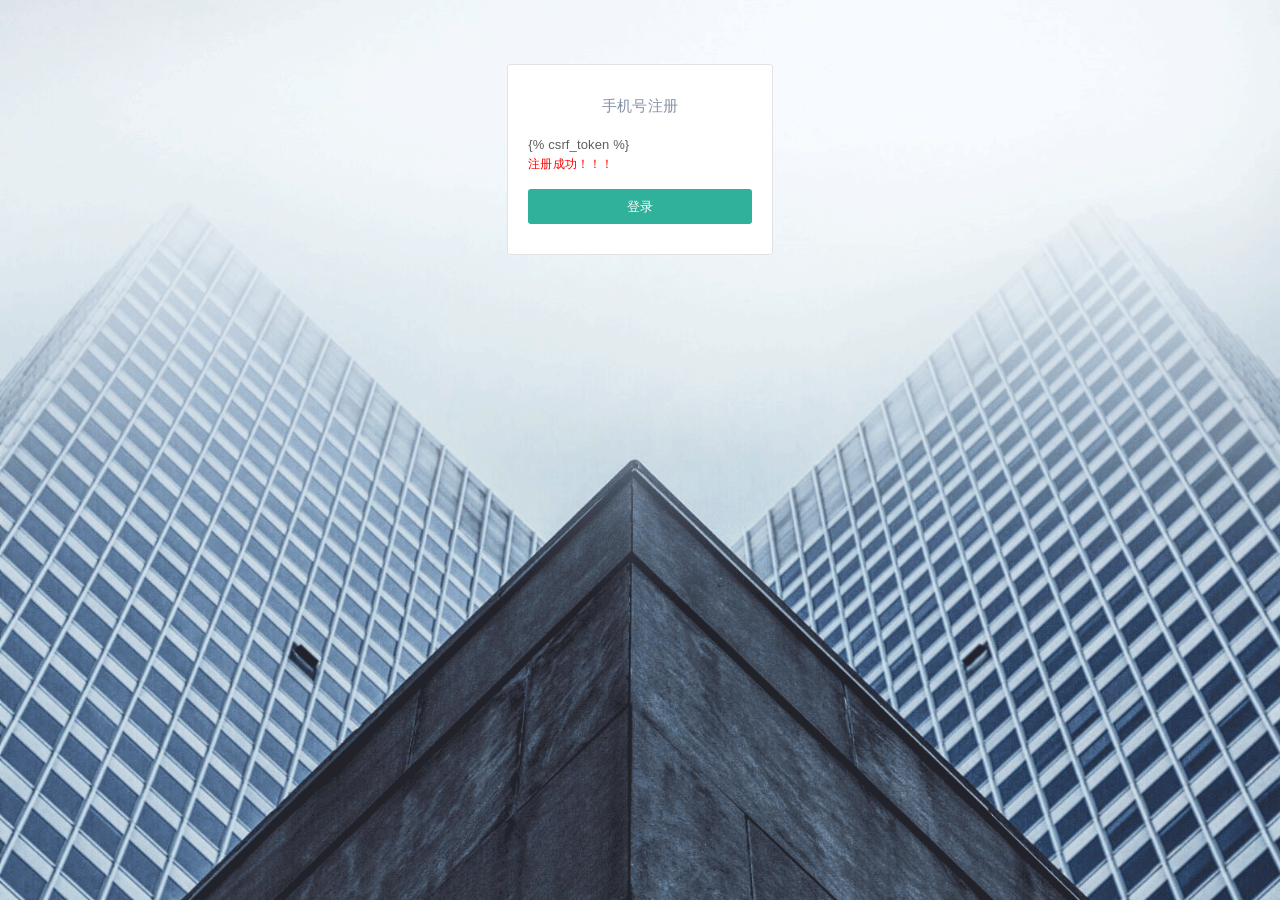
<file: templates/denglu.html>
<!DOCTYPE html>
<html lang="en">
<head>

    <!-- Title -->
    <title></title>

    <meta content="width=device-width, initial-scale=1" name="viewport"/>
    <meta charset="UTF-8">
    <meta name="description" content="Admin Dashboard Template"/>
    <meta name="keywords" content="admin,dashboard"/>
    <meta name="author" content="Lalassu"/>

    <!-- Styles -->
    <link href="/static/forenter/pace-theme-flash.css" rel="stylesheet"/>
    <link href="/static/forenter/default.css" rel="stylesheet"/>
    <link href="/static/forenter/bootstrap.min.css" rel="stylesheet" type="text/css"/>
    <link href="/static/forenter/font-awesome.css" rel="stylesheet" type="text/css"/>
    <link href="/static/forenter/simple-line-icons.css" rel="stylesheet" type="text/css"/>
    <link href="/static/forenter/menu_cornerbox.css" rel="stylesheet" type="text/css"/>
    <link href="/static/forenter/waves.min.css" rel="stylesheet" type="text/css"/>
    <link href="/static/forenter/switchery.min.css" rel="stylesheet" type="text/css"/>
    <link href="/static/forenter/style.css" rel="stylesheet" type="text/css"/>

    <!-- Theme Styles -->
    <link href="/static/forenter/layers.min.css" rel="stylesheet" type="text/css"/>
    <link href="/static/forenter/dark-layer.css" class="theme-color" rel="stylesheet" type="text/css"/>
    <link href="/static/forenter/custom.css" rel="stylesheet" type="text/css"/>

    <script src="/static/forenter/modernizr.js"></script>
    <script src="/static/forenter/snap.svg-min.js"></script>

    <!-- HTML5 shim and Respond.js for IE8 support of HTML5 elements and media queries -->
    <!-- WARNING: Respond.js doesn't work if you view the page via file:// -->
    <!--[if lt IE 9]>
    <script src="https://oss.maxcdn.com/html5shiv/3.7.2/html5shiv.min.js"></script>
    <script src="https://oss.maxcdn.com/respond/1.4.2/respond.min.js"></script>
    <![endif]-->

</head>
<body class="page-login">
<main class="page-content">
    <div class="page-inner">
        <div id="main-wrapper">
            <div class="row">
                <div class="col-md-3 center">
                    <div class="panel panel-white" id="js-alerts">
                        <div class="panel-body">
                            <div class="login-box">
                                <a href="index.html" size=20 class="logo-name text-lg text-center m-t-xs">手机号注册</a>
                                <form class="m-t-md" action="/houtai/tologin/" method="post">
                                    {% csrf_token %}
                                    <div class="form-group">
                                        <span class="text-center m-t-xs text-sm" style="color:red;">注册成功！！！</span>
                                    </div>
                                    <button type="submit" class="btn btn-success btn-block">登录</button>
                                </form>
                                <p class="text-center m-t-xs text-sm"></p>
                            </div>
                        </div>
                    </div>
                </div>
            </div><!-- Row -->
        </div><!-- Main Wrapper -->
    </div><!-- Page Inner -->
</main><!-- Page Content -->


<!-- Javascripts -->
<script src="/static/forenter/jquery-3.1.0.min.js"></script>
<script src="/static/forenter/jquery-ui.min.js"></script>
<script src="/static/forenter/pace.min.js"></script>
<script src="/static/forenter/jquery.blockui.js"></script>
<script src="/static/forenter/bootstrap.min.js"></script>
<script src="/static/forenter/jquery.slimscroll.min.js"></script>
<script src="/static/forenter/switchery.min.js"></script>
<script src="/static/forenter/jquery.uniform.standalone.js"></script>
<script src="/static/forenter/classie.js"></script>
<script src="/static/forenter/waves.min.js"></script>
<script src="/static/forenter/layers.min.js"></script>
<script>
    layui.use('form',function(){
        var form=layui.form;
        form.render();
    })
</script>
</body>
</html>
</file>
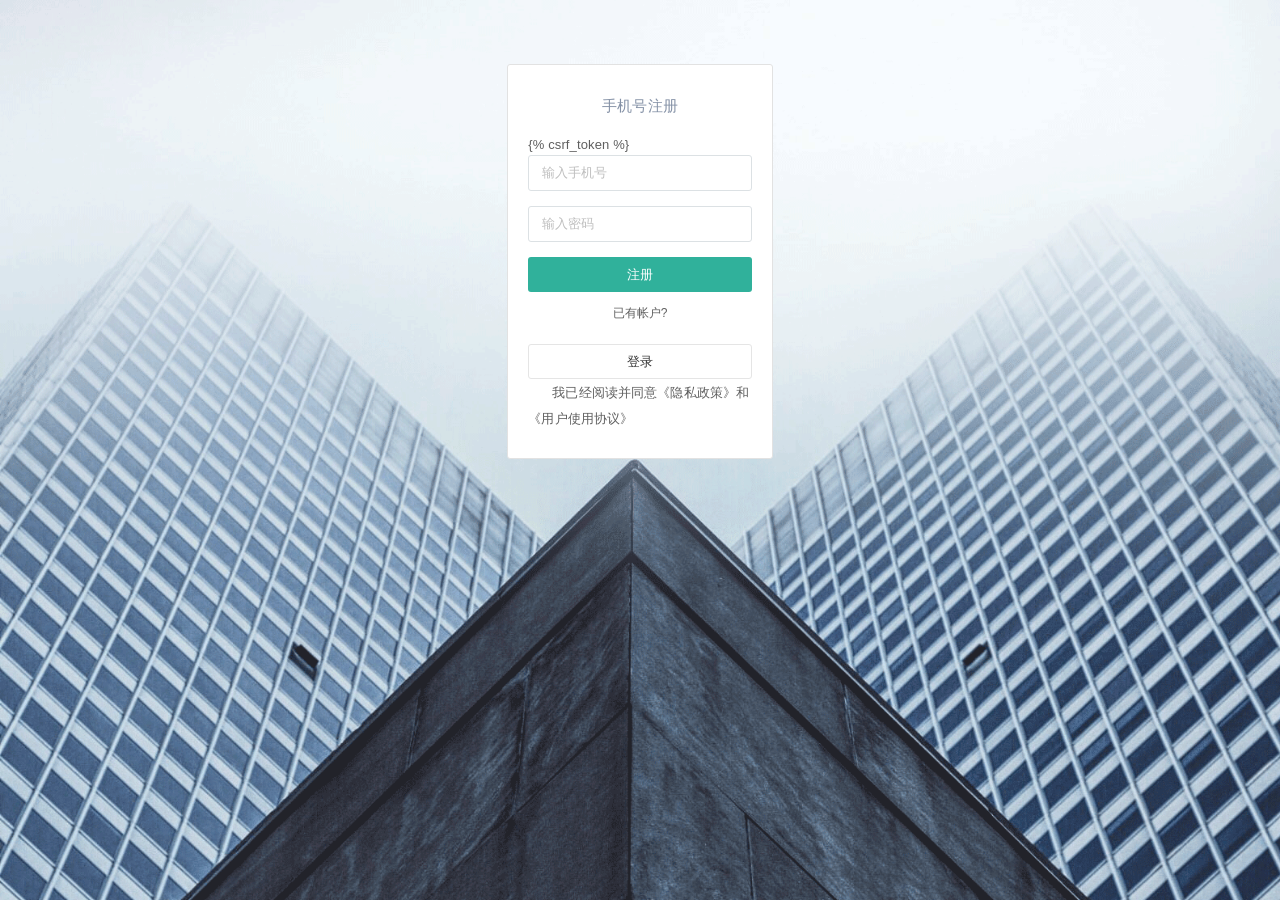
<file: templates/register.html>
<!DOCTYPE html>
<html lang="en">
<head>

    <!-- Title -->
    <title>FC | Login - Sign in</title>

    <meta content="width=device-width, initial-scale=1" name="viewport"/>
    <meta charset="UTF-8">
    <meta name="description" content="Admin Dashboard Template"/>
    <meta name="keywords" content="admin,dashboard"/>
    <meta name="author" content="Lalassu"/>

    <!-- Styles -->
    <link href="/static/forenter/pace-theme-flash.css" rel="stylesheet"/>
    <link href="/static/forenter/default.css" rel="stylesheet"/>
    <link href="/static/forenter/bootstrap.min.css" rel="stylesheet" type="text/css"/>
    <link href="/static/forenter/font-awesome.css" rel="stylesheet" type="text/css"/>
    <link href="/static/forenter/simple-line-icons.css" rel="stylesheet" type="text/css"/>
    <link href="/static/forenter/menu_cornerbox.css" rel="stylesheet" type="text/css"/>
    <link href="/static/forenter/waves.min.css" rel="stylesheet" type="text/css"/>
    <link href="/static/forenter/switchery.min.css" rel="stylesheet" type="text/css"/>
    <link href="/static/forenter/style.css" rel="stylesheet" type="text/css"/>

    <!-- Theme Styles -->
    <link href="/static/forenter/layers.min.css" rel="stylesheet" type="text/css"/>
    <link href="/static/forenter/dark-layer.css" class="theme-color" rel="stylesheet" type="text/css"/>
    <link href="/static/forenter/custom.css" rel="stylesheet" type="text/css"/>

    <script src="/static/forenter/modernizr.js"></script>
    <script src="/static/forenter/snap.svg-min.js"></script>

    <!-- HTML5 shim and Respond.js for IE8 support of HTML5 elements and media queries -->
    <!-- WARNING: Respond.js doesn't work if you view the page via file:// -->
    <!--[if lt IE 9]>
    <script src="https://oss.maxcdn.com/html5shiv/3.7.2/html5shiv.min.js"></script>
    <script src="https://oss.maxcdn.com/respond/1.4.2/respond.min.js"></script>
    <![endif]-->

</head>
<body class="page-login">
<main class="page-content">
    <div class="page-inner">
        <div id="main-wrapper">
            <div class="row">
                <div class="col-md-3 center">
                    <div class="panel panel-white" id="js-alerts">
                        <div class="panel-body">
                            <div class="login-box">
                                <a href="index.html" size=20 class="logo-name text-lg text-center m-t-xs">手机号注册</a>
                                <form class="m-t-md" action="/houtai/update/" method="post">
                                    {% csrf_token %}
                                    <div class="form-group">
                                        <input type="text" name="username" class="form-control" placeholder="输入手机号" required>
                                    </div>
                                    <div class="form-group">
                                        <input type="password" name="password" class="form-control password" placeholder="输入密码" required>
                                    </div>
                                    <button type="submit" class="btn btn-success btn-block">注册</button>
                                    <!-- <a href="forgot.html" class="display-block text-center m-t-md text-sm">Forgot Password?</a> -->
                                    <p class="text-center m-t-xs text-sm">已有帐户?</p>
                                    <a href="/houtai/tologin/" class="btn btn-default btn-block m-t-md">登录</a>
                                </form>
                                <LABEL style="font-size:18px;color:black">
                                    <INPUT style="font-size:18px;color:black" type="checkbox" name="cb2" value=" ">
                                </LABEL>我已经阅读并同意《隐私政策》和《用户使用协议》&nbsp;&nbsp;
                                <p class="text-center m-t-xs text-sm"></p>
                            </div>
                        </div>
                    </div>
                </div>
            </div><!-- Row -->
        </div><!-- Main Wrapper -->
    </div><!-- Page Inner -->
</main><!-- Page Content -->


<!-- Javascripts -->
<script src="/static/forenter/jquery-3.1.0.min.js"></script>
<script src="/static/forenter/jquery-ui.min.js"></script>
<script src="/static/forenter/pace.min.js"></script>
<script src="/static/forenter/jquery.blockui.js"></script>
<script src="/static/forenter/bootstrap.min.js"></script>
<script src="/static/forenter/jquery.slimscroll.min.js"></script>
<script src="/static/forenter/switchery.min.js"></script>
<script src="/static/forenter/jquery.uniform.standalone.js"></script>
<script src="/static/forenter/classie.js"></script>
<script src="/static/forenter/waves.min.js"></script>
<script src="/static/forenter/layers.min.js"></script>
<script>
    layui.use('form',function(){
        var form=layui.form;
        form.render();
    })
</script>
</body>
</html>
</file>
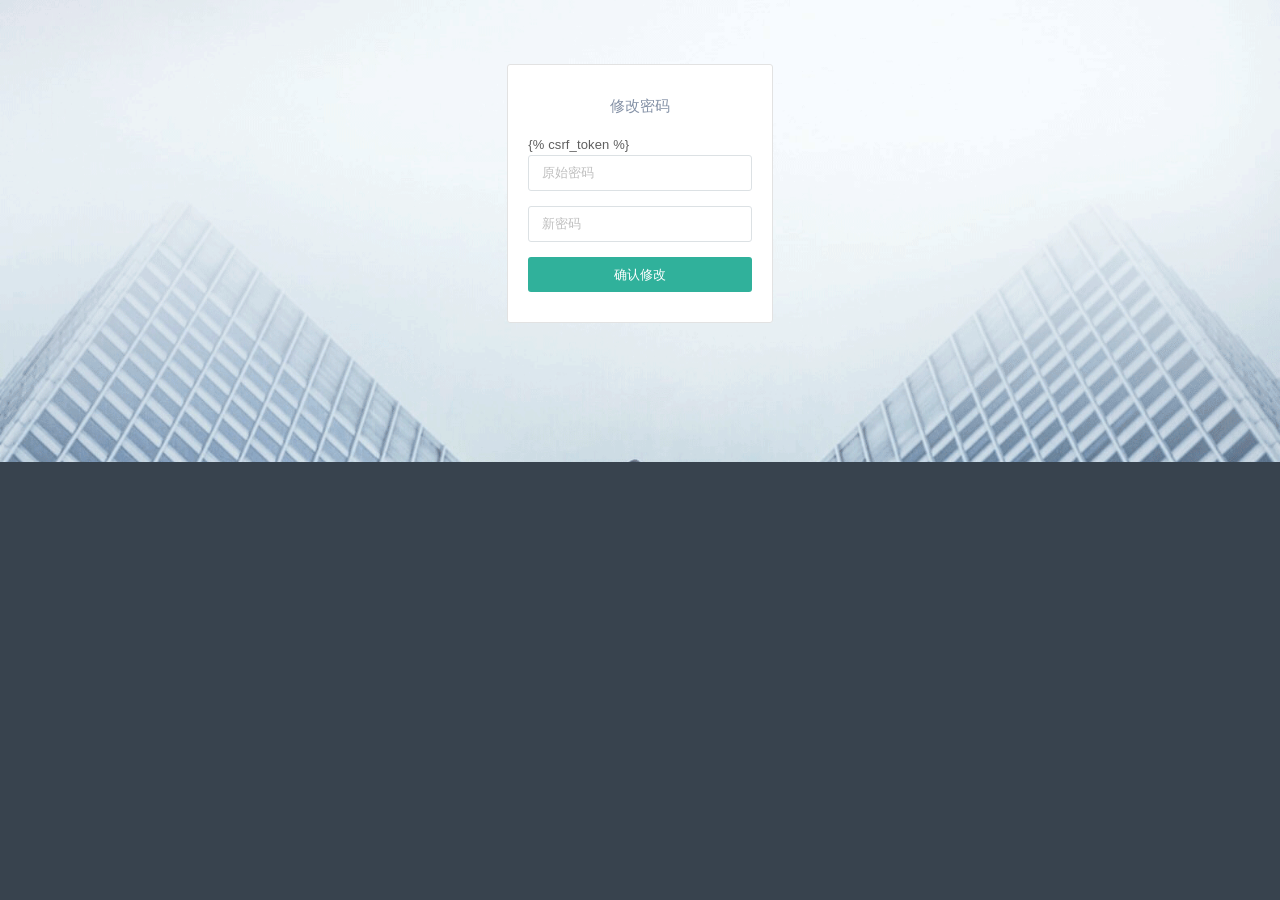
<file: templates/xiugaimima.html>
<!DOCTYPE html>
<html lang="en">
<head>

    <!-- Title -->
    <title>FC | Login - Sign in</title>

    <meta content="width=device-width, initial-scale=1" name="viewport"/>
    <meta charset="UTF-8">
    <meta name="description" content="Admin Dashboard Template"/>
    <meta name="keywords" content="admin,dashboard"/>
    <meta name="author" content="Lalassu"/>

    <!-- Styles -->
    <link href="/static/forenter/pace-theme-flash.css" rel="stylesheet"/>
    <link href="/static/forenter/default.css" rel="stylesheet"/>
    <link href="/static/forenter/bootstrap.min.css" rel="stylesheet" type="text/css"/>
    <link href="/static/forenter/font-awesome.css" rel="stylesheet" type="text/css"/>
    <link href="/static/forenter/simple-line-icons.css" rel="stylesheet" type="text/css"/>
    <link href="/static/forenter/menu_cornerbox.css" rel="stylesheet" type="text/css"/>
    <link href="/static/forenter/waves.min.css" rel="stylesheet" type="text/css"/>
    <link href="/static/forenter/switchery.min.css" rel="stylesheet" type="text/css"/>
    <link href="/static/forenter/style.css" rel="stylesheet" type="text/css"/>

    <!-- Theme Styles -->
    <link href="/static/forenter/layers.min.css" rel="stylesheet" type="text/css"/>
    <link href="/static/forenter/dark-layer.css" class="theme-color" rel="stylesheet" type="text/css"/>
    <link href="/static/forenter/custom.css" rel="stylesheet" type="text/css"/>

    <script src="/static/forenter/modernizr.js"></script>
    <script src="/static/forenter/snap.svg-min.js"></script>

    <!-- HTML5 shim and Respond.js for IE8 support of HTML5 elements and media queries -->
    <!-- WARNING: Respond.js doesn't work if you view the page via file:// -->
    <!--[if lt IE 9]>
    <script src="https://oss.maxcdn.com/html5shiv/3.7.2/html5shiv.min.js"></script>
    <script src="https://oss.maxcdn.com/respond/1.4.2/respond.min.js"></script>
    <![endif]-->

</head>
<body class="page-login">
<main class="page-content">
    <div class="page-inner">
        <div id="main-wrapper">
            <div class="row">
                <div class="col-md-3 center">
                    <div class="panel panel-white" id="js-alerts">
                        <div class="panel-body">
                            <div class="login-box">
                                <a href="index.html" size=20 class="logo-name text-lg text-center m-t-xs">修改密码</a>
                                <form class="m-t-md" action="/houtai/check_xiugaimima/" method="post">
                                    {% csrf_token %}
                                    <div class="form-group">
                                        <input type="text" name="password" class="form-control password" placeholder="原始密码" required>
                                    </div>
                                    <div class="form-group">
                                        <input type="text" name="password2" class="form-control password2"
                                               placeholder="新密码" required>
                                    </div>
                                    <button type="submit" class="btn btn-success btn-block">确认修改</button>
                                </form>
                                <p class="text-center m-t-xs text-sm"></p>
                            </div>
                        </div>
                    </div>
                </div>
            </div><!-- Row -->
        </div><!-- Main Wrapper -->
    </div><!-- Page Inner -->
</main><!-- Page Content -->


<!-- Javascripts -->
<script src="/static/forenter/jquery-3.1.0.min.js"></script>
<script src="/static/forenter/jquery-ui.min.js"></script>
<script src="/static/forenter/pace.min.js"></script>
<script src="/static/forenter/jquery.blockui.js"></script>
<script src="/static/forenter/bootstrap.min.js"></script>
<script src="/static/forenter/jquery.slimscroll.min.js"></script>
<script src="/static/forenter/switchery.min.js"></script>
<script src="/static/forenter/jquery.uniform.standalone.js"></script>
<script src="/static/forenter/classie.js"></script>
<script src="/static/forenter/waves.min.js"></script>
<script src="/static/forenter/layers.min.js"></script>
    <script src="/static/js/layui.js"></script>
    <script src="/static/js/jquery-3.1.1.min.js"></script>
    <script>
    layui.use('form',function(){
        var form=layui.form;
        form.render();
    })
    </script>
</body>
</html>
</file>
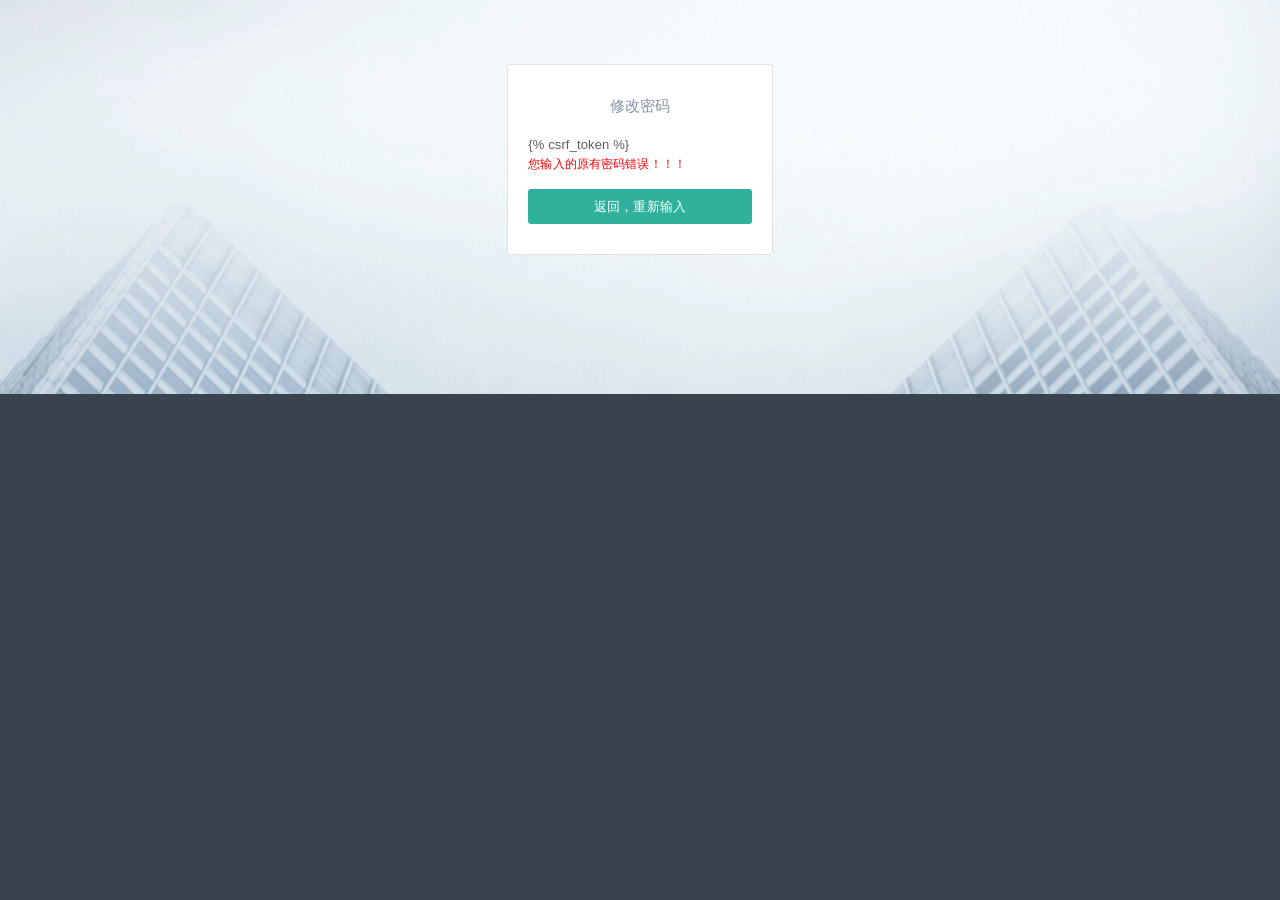
<file: templates/xiugaimima1.html>
<!DOCTYPE html>
<html lang="en">
<head>

    <!-- Title -->
    <title>FC | Login - Sign in</title>

    <meta content="width=device-width, initial-scale=1" name="viewport"/>
    <meta charset="UTF-8">
    <meta name="description" content="Admin Dashboard Template"/>
    <meta name="keywords" content="admin,dashboard"/>
    <meta name="author" content="Lalassu"/>

    <!-- Styles -->
    <link href="/static/forenter/pace-theme-flash.css" rel="stylesheet"/>
    <link href="/static/forenter/default.css" rel="stylesheet"/>
    <link href="/static/forenter/bootstrap.min.css" rel="stylesheet" type="text/css"/>
    <link href="/static/forenter/font-awesome.css" rel="stylesheet" type="text/css"/>
    <link href="/static/forenter/simple-line-icons.css" rel="stylesheet" type="text/css"/>
    <link href="/static/forenter/menu_cornerbox.css" rel="stylesheet" type="text/css"/>
    <link href="/static/forenter/waves.min.css" rel="stylesheet" type="text/css"/>
    <link href="/static/forenter/switchery.min.css" rel="stylesheet" type="text/css"/>
    <link href="/static/forenter/style.css" rel="stylesheet" type="text/css"/>

    <!-- Theme Styles -->
    <link href="/static/forenter/layers.min.css" rel="stylesheet" type="text/css"/>
    <link href="/static/forenter/dark-layer.css" class="theme-color" rel="stylesheet" type="text/css"/>
    <link href="/static/forenter/custom.css" rel="stylesheet" type="text/css"/>

    <script src="/static/forenter/modernizr.js"></script>
    <script src="/static/forenter/snap.svg-min.js"></script>

    <!-- HTML5 shim and Respond.js for IE8 support of HTML5 elements and media queries -->
    <!-- WARNING: Respond.js doesn't work if you view the page via file:// -->
    <!--[if lt IE 9]>
    <script src="https://oss.maxcdn.com/html5shiv/3.7.2/html5shiv.min.js"></script>
    <script src="https://oss.maxcdn.com/respond/1.4.2/respond.min.js"></script>
    <![endif]-->

</head>
<body class="page-login">
<main class="page-content">
    <div class="page-inner">
        <div id="main-wrapper">
            <div class="row">
                <div class="col-md-3 center">
                    <div class="panel panel-white" id="js-alerts">
                        <div class="panel-body">
                            <div class="login-box">
                                <a href="index.html" size=20 class="logo-name text-lg text-center m-t-xs">修改密码</a>
                                <form class="m-t-md" action="/houtai/xiugaimima/" method="post">
                                    {% csrf_token %}
                                    <div class="form-group">
                                        <span class="text-center m-t-xs text-sm" style="color:red;">您输入的原有密码错误！！！</span>
                                    </div>
                                    <button type="submit" class="btn btn-success btn-block">返回，重新输入</button>
                                </form>
                                <p class="text-center m-t-xs text-sm"></p>
                            </div>
                        </div>
                    </div>
                </div>
            </div><!-- Row -->
        </div><!-- Main Wrapper -->
    </div><!-- Page Inner -->
</main><!-- Page Content -->


<!-- Javascripts -->
<script src="/static/forenter/jquery-3.1.0.min.js"></script>
<script src="/static/forenter/jquery-ui.min.js"></script>
<script src="/static/forenter/pace.min.js"></script>
<script src="/static/forenter/jquery.blockui.js"></script>
<script src="/static/forenter/bootstrap.min.js"></script>
<script src="/static/forenter/jquery.slimscroll.min.js"></script>
<script src="/static/forenter/switchery.min.js"></script>
<script src="/static/forenter/jquery.uniform.standalone.js"></script>
<script src="/static/forenter/classie.js"></script>
<script src="/static/forenter/waves.min.js"></script>
<script src="/static/forenter/layers.min.js"></script>
    <script src="/static/js/layui.js"></script>
    <script src="/static/js/jquery-3.1.1.min.js"></script>
    <script>
    layui.use('form',function(){
        var form=layui.form;
        form.render();
    })
    </script>
</body>
</html>
</file>
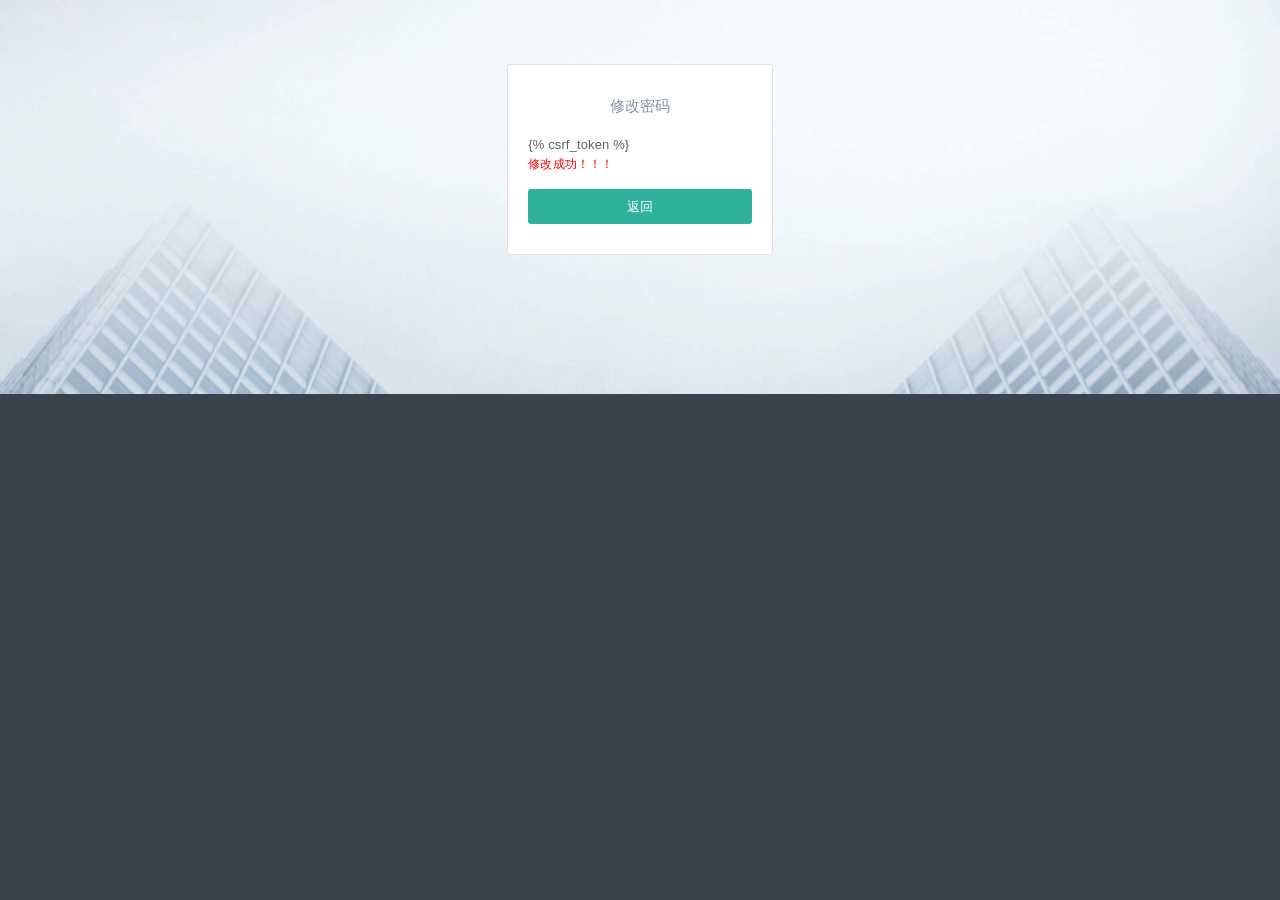
<file: templates/xiugaimima2.html>
<!DOCTYPE html>
<html lang="en">
<head>

    <!-- Title -->
    <title>FC | Login - Sign in</title>

    <meta content="width=device-width, initial-scale=1" name="viewport"/>
    <meta charset="UTF-8">
    <meta name="description" content="Admin Dashboard Template"/>
    <meta name="keywords" content="admin,dashboard"/>
    <meta name="author" content="Lalassu"/>

    <!-- Styles -->
    <link href="/static/forenter/pace-theme-flash.css" rel="stylesheet"/>
    <link href="/static/forenter/default.css" rel="stylesheet"/>
    <link href="/static/forenter/bootstrap.min.css" rel="stylesheet" type="text/css"/>
    <link href="/static/forenter/font-awesome.css" rel="stylesheet" type="text/css"/>
    <link href="/static/forenter/simple-line-icons.css" rel="stylesheet" type="text/css"/>
    <link href="/static/forenter/menu_cornerbox.css" rel="stylesheet" type="text/css"/>
    <link href="/static/forenter/waves.min.css" rel="stylesheet" type="text/css"/>
    <link href="/static/forenter/switchery.min.css" rel="stylesheet" type="text/css"/>
    <link href="/static/forenter/style.css" rel="stylesheet" type="text/css"/>

    <!-- Theme Styles -->
    <link href="/static/forenter/layers.min.css" rel="stylesheet" type="text/css"/>
    <link href="/static/forenter/dark-layer.css" class="theme-color" rel="stylesheet" type="text/css"/>
    <link href="/static/forenter/custom.css" rel="stylesheet" type="text/css"/>

    <script src="/static/forenter/modernizr.js"></script>
    <script src="/static/forenter/snap.svg-min.js"></script>

    <!-- HTML5 shim and Respond.js for IE8 support of HTML5 elements and media queries -->
    <!-- WARNING: Respond.js doesn't work if you view the page via file:// -->
    <!--[if lt IE 9]>
    <script src="https://oss.maxcdn.com/html5shiv/3.7.2/html5shiv.min.js"></script>
    <script src="https://oss.maxcdn.com/respond/1.4.2/respond.min.js"></script>
    <![endif]-->

</head>
<body class="page-login">
<main class="page-content">
    <div class="page-inner">
        <div id="main-wrapper">
            <div class="row">
                <div class="col-md-3 center">
                    <div class="panel panel-white" id="js-alerts">
                        <div class="panel-body">
                            <div class="login-box">
                                <a href="index.html" size=20 class="logo-name text-lg text-center m-t-xs">修改密码</a>
                                <form class="m-t-md" action="/houtai/xiugaimima/" method="post">
                                    {% csrf_token %}
                                    <div class="form-group">
                                        <span class="text-center m-t-xs text-sm" style="color:red;">修改成功！！！</span>
                                    </div>
                                    <button type="submit" class="btn btn-success btn-block">返回</button>
                                </form>
                                <p class="text-center m-t-xs text-sm"></p>
                            </div>
                        </div>
                    </div>
                </div>
            </div><!-- Row -->
        </div><!-- Main Wrapper -->
    </div><!-- Page Inner -->
</main><!-- Page Content -->


<!-- Javascripts -->
<script src="/static/forenter/jquery-3.1.0.min.js"></script>
<script src="/static/forenter/jquery-ui.min.js"></script>
<script src="/static/forenter/pace.min.js"></script>
<script src="/static/forenter/jquery.blockui.js"></script>
<script src="/static/forenter/bootstrap.min.js"></script>
<script src="/static/forenter/jquery.slimscroll.min.js"></script>
<script src="/static/forenter/switchery.min.js"></script>
<script src="/static/forenter/jquery.uniform.standalone.js"></script>
<script src="/static/forenter/classie.js"></script>
<script src="/static/forenter/waves.min.js"></script>
<script src="/static/forenter/layers.min.js"></script>
    <script src="/static/js/layui.js"></script>
    <script src="/static/js/jquery-3.1.1.min.js"></script>
    <script>
    layui.use('form',function(){
        var form=layui.form;
        form.render();
    })
    </script>
</body>
</html>
</file>
<file: static/forenter/pace-theme-flash.css>
/* This is a compiled file, you should be editing the file in the templates directory */
.pace {
  -webkit-pointer-events: none;
  pointer-events: none;
  -webkit-user-select: none;
  -moz-user-select: none;
  user-select: none;
}

.pace-inactive {
  display: none;
}

.pace .pace-progress {
  background: #2299dd;
  position: fixed;
  z-index: 2000;
  top: 0;
  right: 100%;
  width: 100%;
  height: 2px;
}

.pace .pace-progress-inner {
  display: block;
  position: absolute;
  right: 0px;
  width: 100px;
  height: 100%;
  box-shadow: 0 0 10px #2299dd, 0 0 5px #2299dd;
  opacity: 1.0;
  -webkit-transform: rotate(3deg) translate(0px, -4px);
  -moz-transform: rotate(3deg) translate(0px, -4px);
  -ms-transform: rotate(3deg) translate(0px, -4px);
  -o-transform: rotate(3deg) translate(0px, -4px);
  transform: rotate(3deg) translate(0px, -4px);
}

.pace .pace-activity {
  display: block;
  position: fixed;
  z-index: 2000;
  top: 15px;
  right: 15px;
  width: 14px;
  height: 14px;
  border: solid 2px transparent;
  border-top-color: #2299dd;
  border-left-color: #2299dd;
  border-radius: 10px;
  -webkit-animation: pace-spinner 400ms linear infinite;
  -moz-animation: pace-spinner 400ms linear infinite;
  -ms-animation: pace-spinner 400ms linear infinite;
  -o-animation: pace-spinner 400ms linear infinite;
  animation: pace-spinner 400ms linear infinite;
}

@-webkit-keyframes pace-spinner {
  0% { -webkit-transform: rotate(0deg); transform: rotate(0deg); }
  100% { -webkit-transform: rotate(360deg); transform: rotate(360deg); }
}
@-moz-keyframes pace-spinner {
  0% { -moz-transform: rotate(0deg); transform: rotate(0deg); }
  100% { -moz-transform: rotate(360deg); transform: rotate(360deg); }
}
@-o-keyframes pace-spinner {
  0% { -o-transform: rotate(0deg); transform: rotate(0deg); }
  100% { -o-transform: rotate(360deg); transform: rotate(360deg); }
}
@-ms-keyframes pace-spinner {
  0% { -ms-transform: rotate(0deg); transform: rotate(0deg); }
  100% { -ms-transform: rotate(360deg); transform: rotate(360deg); }
}
@keyframes pace-spinner {
  0% { transform: rotate(0deg); transform: rotate(0deg); }
  100% { transform: rotate(360deg); transform: rotate(360deg); }
}
</file>
<file: static/forenter/default.css>
div.checker input,div.radio input,div.selector select,div.uploader input{opacity:0;filter:alpha(opacity=0);border:none}div.button span,div.selector select,input.uniform-input,select.uniform-multiselect,textarea.uniform{font-family:"Helvetica Neue",Arial,Helvetica,sans-serif;font-size:12px}div.button,div.button span,div.checker span,div.radio span,div.selector,div.selector span,div.uploader,div.uploader span.action{background:url(../images/default/sprite.png) no-repeat;-webkit-font-smoothing:antialiased}div.button,div.checker,div.radio,div.selector,div.uploader{display:-moz-inline-box;display:inline-block;zoom:1;vertical-align:middle}div.button:focus,div.checker:focus,div.radio:focus,div.selector:focus,div.uploader:focus{outline:0}div.button,div.button *,div.checker,div.checker *,div.radio,div.radio *,div.selector,div.selector *,div.uploader,div.uploader *{margin:0;padding:0}.highContrastDetect{background:url(../images/default/bg-input.png) repeat-x;width:0;height:0}div.selector,div.selector span{overflow:hidden;height:26px;line-height:26px}input.uniform-input,select.uniform-multiselect,textarea.uniform{padding:3px;background:url(../images/default/bg-input.png) repeat-x;outline:0}input.uniform-input.active,select.uniform-multiselect.active,textarea.uniform.active{background:url(../images/default/bg-input-focus.png) repeat-x}div.checker input,input[type=search],input[type=search]:active{-webkit-appearance:none;-moz-appearance:none;appearance:none}div.selector{background-position:0 -130px;padding:0 0 0 10px;position:relative;font-size:12px}div.selector span{text-overflow:ellipsis;display:block;white-space:nowrap;background-position:right 0;padding-right:25px;cursor:pointer;width:100%}div.selector.fixedWidth{width:190px}div.selector.fixedWidth span{width:155px}div.selector select{background:0 0;position:absolute;height:22px;top:2px;left:0;width:100%;-webkit-appearance:none;-moz-appearance:none;appearance:none}div.checker,div.radio,div.uploader{position:relative}div.selector.active{background-position:0 -156px}div.selector.active span{background-position:right -26px}div.selector.focus,div.selector.hover{background-position:0 -182px}div.selector.focus span,div.selector.hover span{background-position:right -52px}div.selector.focus.active,div.selector.hover.active{background-position:0 -208px}div.selector.focus.active span,div.selector.hover.active span{background-position:right -78px}div.selector.disabled,div.selector.disabled.active{background-position:0 -234px}div.selector.disabled span,div.selector.disabled.active span{background-position:right -104px}div.checker,div.checker input,div.checker span{width:19px;height:19px}div.checker span{display:-moz-inline-box;display:inline-block;zoom:1;text-align:center;background-position:0 -260px}div.checker span.checked{background-position:-76px -260px}div.checker input{background:0 0;display:-moz-inline-box;display:inline-block;zoom:1}div.checker.active span{background-position:-19px -260px}div.checker.active span.checked{background-position:-95px -260px}div.checker.focus span,div.checker.hover span{background-position:-38px -260px}div.checker.focus span.checked,div.checker.hover span.checked{background-position:-114px -260px}div.checker.focus.active span,div.checker.hover.active span{background-position:-57px -260px}div.checker.focus.active span.checked,div.checker.hover.active span.checked{background-position:-133px -260px}div.checker.disabled span,div.checker.disabled.active span{background-position:-152px -260px}div.checker.disabled span.checked,div.checker.disabled.active span.checked{background-position:-171px -260px}div.radio,div.radio input,div.radio span{width:18px;height:18px}div.uploader,div.uploader span.action{height:28px;cursor:pointer;overflow:hidden}div.radio span{display:-moz-inline-box;display:inline-block;zoom:1;text-align:center;background-position:0 -279px}div.radio span.checked{background-position:-72px -279px}div.radio input{background:0 0;display:-moz-inline-box;display:inline-block;zoom:1;text-align:center}div.radio.active span{background-position:-18px -279px}div.radio.active span.checked{background-position:-90px -279px}div.radio.focus span,div.radio.hover span{background-position:-36px -279px}div.radio.focus span.checked,div.radio.hover span.checked{background-position:-108px -279px}div.radio.focus.active span,div.radio.hover.active span{background-position:-54px -279px}div.radio.focus.active span.checked,div.radio.hover.active span.checked{background-position:-126px -279px}div.radio.disabled span,div.radio.disabled.active span{background-position:-144px -279px}div.radio.disabled span.checked,div.radio.disabled.active span.checked{background-position:-162px -279px}div.uploader{background-position:0 -297px;width:190px}div.uploader span.action{background-position:right -409px;line-height:28px;width:82px;text-align:center;float:left;display:inline}div.uploader span.filename{text-overflow:ellipsis;display:block;overflow:hidden;white-space:nowrap;float:left;cursor:default;height:24px;margin:2px 0 2px 2px;line-height:24px;width:85px;padding:0 10px}div.uploader input{background:0 0;position:absolute;top:0;right:0;float:right;cursor:default;width:100%;height:100%}div.uploader span.action,input.uniform-input,input.uniform-input.active,input.uniform-input:focus,select.uniform-multiselect.active,textarea.uniform.active{background-color:#fff}div.uploader.active span.action{background-position:right -465px}div.uploader.focus,div.uploader.hover{background-position:0 -353px}div.uploader.focus span.action,div.uploader.hover span.action{background-position:right -437px}div.uploader.focus.active span.action,div.uploader.hover.active span.action{background-position:right -493px}div.uploader.disabled,div.uploader.disabled.active{background-position:0 -325px}div.uploader.disabled span.action,div.uploader.disabled.active span.action{background-position:right -381px}div.button{background-position:0 -641px;height:30px;cursor:pointer;position:relative}div.button a,div.button button,div.button input{opacity:.01;filter:alpha(opacity=1);display:block;position:absolute;top:0;left:0;right:0;bottom:0;width:100%}div.button span{display:-moz-inline-box;display:inline-block;zoom:1;line-height:30px;text-align:center;background-position:right -521px;height:30px;margin-left:13px;padding:0 15px 0 2px}div.button.active{background-position:0 -671px}div.button.active span{background-position:100% -551px;cursor:default}div.button.focus,div.button.hover{background-position:0 -701px}div.button.focus span,div.button.hover span{background-position:right -581px}div.button.disabled,div.button.disabled.active{background-position:0 -731px}input.uniform-input,select.uniform-multiselect,textarea.uniform{font-weight:400;color:#777;border:1px solid #aaa;border-right-color:#ccc;border-bottom-color:#ccc;border-radius:3px;background-color:#fff}input.uniform-input.focus,input.uniform-input.hover,select.uniform-multiselect.focus,select.uniform-multiselect.hover,textarea.uniform.focus,textarea.uniform.hover{box-shadow:0 0 4px rgba(0,0,0,.3);border-color:#999}div.button span{font-weight:700;letter-spacing:1px;text-transform:uppercase}div.button.focus span,div.button.hover span{color:#555}div.button.disabled span,div.button.disabled.active span{background-position:right -611px;cursor:default;color:#bbb}div.selector span{color:#666;text-shadow:0 1px 0 #fff}div.selector.disabled span,div.selector.disabled.active span{color:#bbb}div.checker{margin-right:5px}div.radio{margin-right:3px}div.uploader span.action{text-shadow:#fff 0 1px 0;font-size:11px;font-weight:700}div.uploader span.filename{color:#777;border-right:solid 1px #bbb;font-size:11px}div.uploader.disabled span.action,div.uploader.disabled.active span.action{color:#aaa}div.uploader.disabled span.filename,div.uploader.disabled.active span.filename{border-color:#ddd;color:#aaa}
</file>
<file: static/forenter/simple-line-icons.css>
@font-face {
	font-family: 'Simple-Line-Icons';
	src:url('fonts/Simple-Line-Icons.eot');
	src:url('fonts/Simple-Line-Icons.eot?#iefix') format('embedded-opentype'),
		url('fonts/Simple-Line-Icons.woff') format('woff'),
		url('fonts/Simple-Line-Icons.ttf') format('truetype'),
		url('fonts/Simple-Line-Icons.svg#Simple-Line-Icons') format('svg');
	font-weight: normal;
	font-style: normal;
}

/* Use the following CSS code if you want to use data attributes for inserting your icons */
[data-icon]:before {
	font-family: 'Simple-Line-Icons';
	content: attr(data-icon);
	speak: none;
	font-weight: normal;
	font-variant: normal;
	text-transform: none;
	line-height: 1;
	-webkit-font-smoothing: antialiased;
	-moz-osx-font-smoothing: grayscale;
}

/* Use the following CSS code if you want to have a class per icon */
/*
Instead of a list of all class selectors,
you can use the generic selector below, but it's slower:
[class*="icon-"] {
*/
.icon-user-female, .icon-user-follow, .icon-user-following, .icon-user-unfollow, .icon-trophy, .icon-screen-smartphone, .icon-screen-desktop, .icon-plane, .icon-notebook, .icon-moustache, .icon-mouse, .icon-magnet, .icon-energy, .icon-emoticon-smile, .icon-disc, .icon-cursor-move, .icon-crop, .icon-credit-card, .icon-chemistry, .icon-user, .icon-speedometer, .icon-social-youtube, .icon-social-twitter, .icon-social-tumblr, .icon-social-facebook, .icon-social-dropbox, .icon-social-dribbble, .icon-shield, .icon-screen-tablet, .icon-magic-wand, .icon-hourglass, .icon-graduation, .icon-ghost, .icon-game-controller, .icon-fire, .icon-eyeglasses, .icon-envelope-open, .icon-envelope-letter, .icon-bell, .icon-badge, .icon-anchor, .icon-wallet, .icon-vector, .icon-speech, .icon-puzzle, .icon-printer, .icon-present, .icon-playlist, .icon-pin, .icon-picture, .icon-map, .icon-layers, .icon-handbag, .icon-globe-alt, .icon-globe, .icon-frame, .icon-folder-alt, .icon-film, .icon-feed, .icon-earphones-alt, .icon-earphones, .icon-drop, .icon-drawer, .icon-docs, .icon-directions, .icon-direction, .icon-diamond, .icon-cup, .icon-compass, .icon-call-out, .icon-call-in, .icon-call-end, .icon-calculator, .icon-bubbles, .icon-briefcase, .icon-book-open, .icon-basket-loaded, .icon-basket, .icon-bag, .icon-action-undo, .icon-action-redo, .icon-wrench, .icon-umbrella, .icon-trash, .icon-tag, .icon-support, .icon-size-fullscreen, .icon-size-actual, .icon-shuffle, .icon-share-alt, .icon-share, .icon-rocket, .icon-question, .icon-pie-chart, .icon-pencil, .icon-note, .icon-music-tone-alt, .icon-music-tone, .icon-microphone, .icon-loop, .icon-logout, .icon-login, .icon-list, .icon-like, .icon-home, .icon-grid, .icon-graph, .icon-equalizer, .icon-dislike, .icon-cursor, .icon-control-start, .icon-control-rewind, .icon-control-play, .icon-control-pause, .icon-control-forward, .icon-control-end, .icon-calendar, .icon-bulb, .icon-bar-chart, .icon-arrow-up, .icon-arrow-right, .icon-arrow-left, .icon-arrow-down, .icon-ban, .icon-bubble, .icon-camcorder, .icon-camera, .icon-check, .icon-clock, .icon-close, .icon-cloud-download, .icon-cloud-upload, .icon-doc, .icon-envelope, .icon-eye, .icon-flag, .icon-folder, .icon-heart, .icon-info, .icon-key, .icon-link, .icon-lock, .icon-lock-open, .icon-magnifier, .icon-magnifier-add, .icon-magnifier-remove, .icon-paper-clip, .icon-paper-plane, .icon-plus, .icon-pointer, .icon-power, .icon-refresh, .icon-reload, .icon-settings, .icon-star, .icon-symbol-female, .icon-symbol-male, .icon-target, .icon-volume-1, .icon-volume-2, .icon-volume-off, .icon-users {
	font-family: 'Simple-Line-Icons';
	speak: none;
	font-style: normal;
	font-weight: normal;
	font-variant: normal;
	text-transform: none;
	line-height: 1;
	-webkit-font-smoothing: antialiased;
}
.icon-user-female:before {
	content: "\e000";
}
.icon-user-follow:before {
	content: "\e002";
}
.icon-user-following:before {
	content: "\e003";
}
.icon-user-unfollow:before {
	content: "\e004";
}
.icon-trophy:before {
	content: "\e006";
}
.icon-screen-smartphone:before {
	content: "\e010";
}
.icon-screen-desktop:before {
	content: "\e011";
}
.icon-plane:before {
	content: "\e012";
}
.icon-notebook:before {
	content: "\e013";
}
.icon-moustache:before {
	content: "\e014";
}
.icon-mouse:before {
	content: "\e015";
}
.icon-magnet:before {
	content: "\e016";
}
.icon-energy:before {
	content: "\e020";
}
.icon-emoticon-smile:before {
	content: "\e021";
}
.icon-disc:before {
	content: "\e022";
}
.icon-cursor-move:before {
	content: "\e023";
}
.icon-crop:before {
	content: "\e024";
}
.icon-credit-card:before {
	content: "\e025";
}
.icon-chemistry:before {
	content: "\e026";
}
.icon-user:before {
	content: "\e005";
}
.icon-speedometer:before {
	content: "\e007";
}
.icon-social-youtube:before {
	content: "\e008";
}
.icon-social-twitter:before {
	content: "\e009";
}
.icon-social-tumblr:before {
	content: "\e00a";
}
.icon-social-facebook:before {
	content: "\e00b";
}
.icon-social-dropbox:before {
	content: "\e00c";
}
.icon-social-dribbble:before {
	content: "\e00d";
}
.icon-shield:before {
	content: "\e00e";
}
.icon-screen-tablet:before {
	content: "\e00f";
}
.icon-magic-wand:before {
	content: "\e017";
}
.icon-hourglass:before {
	content: "\e018";
}
.icon-graduation:before {
	content: "\e019";
}
.icon-ghost:before {
	content: "\e01a";
}
.icon-game-controller:before {
	content: "\e01b";
}
.icon-fire:before {
	content: "\e01c";
}
.icon-eyeglasses:before {
	content: "\e01d";
}
.icon-envelope-open:before {
	content: "\e01e";
}
.icon-envelope-letter:before {
	content: "\e01f";
}
.icon-bell:before {
	content: "\e027";
}
.icon-badge:before {
	content: "\e028";
}
.icon-anchor:before {
	content: "\e029";
}
.icon-wallet:before {
	content: "\e02a";
}
.icon-vector:before {
	content: "\e02b";
}
.icon-speech:before {
	content: "\e02c";
}
.icon-puzzle:before {
	content: "\e02d";
}
.icon-printer:before {
	content: "\e02e";
}
.icon-present:before {
	content: "\e02f";
}
.icon-playlist:before {
	content: "\e030";
}
.icon-pin:before {
	content: "\e031";
}
.icon-picture:before {
	content: "\e032";
}
.icon-map:before {
	content: "\e033";
}
.icon-layers:before {
	content: "\e034";
}
.icon-handbag:before {
	content: "\e035";
}
.icon-globe-alt:before {
	content: "\e036";
}
.icon-globe:before {
	content: "\e037";
}
.icon-frame:before {
	content: "\e038";
}
.icon-folder-alt:before {
	content: "\e039";
}
.icon-film:before {
	content: "\e03a";
}
.icon-feed:before {
	content: "\e03b";
}
.icon-earphones-alt:before {
	content: "\e03c";
}
.icon-earphones:before {
	content: "\e03d";
}
.icon-drop:before {
	content: "\e03e";
}
.icon-drawer:before {
	content: "\e03f";
}
.icon-docs:before {
	content: "\e040";
}
.icon-directions:before {
	content: "\e041";
}
.icon-direction:before {
	content: "\e042";
}
.icon-diamond:before {
	content: "\e043";
}
.icon-cup:before {
	content: "\e044";
}
.icon-compass:before {
	content: "\e045";
}
.icon-call-out:before {
	content: "\e046";
}
.icon-call-in:before {
	content: "\e047";
}
.icon-call-end:before {
	content: "\e048";
}
.icon-calculator:before {
	content: "\e049";
}
.icon-bubbles:before {
	content: "\e04a";
}
.icon-briefcase:before {
	content: "\e04b";
}
.icon-book-open:before {
	content: "\e04c";
}
.icon-basket-loaded:before {
	content: "\e04d";
}
.icon-basket:before {
	content: "\e04e";
}
.icon-bag:before {
	content: "\e04f";
}
.icon-action-undo:before {
	content: "\e050";
}
.icon-action-redo:before {
	content: "\e051";
}
.icon-wrench:before {
	content: "\e052";
}
.icon-umbrella:before {
	content: "\e053";
}
.icon-trash:before {
	content: "\e054";
}
.icon-tag:before {
	content: "\e055";
}
.icon-support:before {
	content: "\e056";
}
.icon-size-fullscreen:before {
	content: "\e057";
}
.icon-size-actual:before {
	content: "\e058";
}
.icon-shuffle:before {
	content: "\e059";
}
.icon-share-alt:before {
	content: "\e05a";
}
.icon-share:before {
	content: "\e05b";
}
.icon-rocket:before {
	content: "\e05c";
}
.icon-question:before {
	content: "\e05d";
}
.icon-pie-chart:before {
	content: "\e05e";
}
.icon-pencil:before {
	content: "\e05f";
}
.icon-note:before {
	content: "\e060";
}
.icon-music-tone-alt:before {
	content: "\e061";
}
.icon-music-tone:before {
	content: "\e062";
}
.icon-microphone:before {
	content: "\e063";
}
.icon-loop:before {
	content: "\e064";
}
.icon-logout:before {
	content: "\e065";
}
.icon-login:before {
	content: "\e066";
}
.icon-list:before {
	content: "\e067";
}
.icon-like:before {
	content: "\e068";
}
.icon-home:before {
	content: "\e069";
}
.icon-grid:before {
	content: "\e06a";
}
.icon-graph:before {
	content: "\e06b";
}
.icon-equalizer:before {
	content: "\e06c";
}
.icon-dislike:before {
	content: "\e06d";
}
.icon-cursor:before {
	content: "\e06e";
}
.icon-control-start:before {
	content: "\e06f";
}
.icon-control-rewind:before {
	content: "\e070";
}
.icon-control-play:before {
	content: "\e071";
}
.icon-control-pause:before {
	content: "\e072";
}
.icon-control-forward:before {
	content: "\e073";
}
.icon-control-end:before {
	content: "\e074";
}
.icon-calendar:before {
	content: "\e075";
}
.icon-bulb:before {
	content: "\e076";
}
.icon-bar-chart:before {
	content: "\e077";
}
.icon-arrow-up:before {
	content: "\e078";
}
.icon-arrow-right:before {
	content: "\e079";
}
.icon-arrow-left:before {
	content: "\e07a";
}
.icon-arrow-down:before {
	content: "\e07b";
}
.icon-ban:before {
	content: "\e07c";
}
.icon-bubble:before {
	content: "\e07d";
}
.icon-camcorder:before {
	content: "\e07e";
}
.icon-camera:before {
	content: "\e07f";
}
.icon-check:before {
	content: "\e080";
}
.icon-clock:before {
	content: "\e081";
}
.icon-close:before {
	content: "\e082";
}
.icon-cloud-download:before {
	content: "\e083";
}
.icon-cloud-upload:before {
	content: "\e084";
}
.icon-doc:before {
	content: "\e085";
}
.icon-envelope:before {
	content: "\e086";
}
.icon-eye:before {
	content: "\e087";
}
.icon-flag:before {
	content: "\e088";
}
.icon-folder:before {
	content: "\e089";
}
.icon-heart:before {
	content: "\e08a";
}
.icon-info:before {
	content: "\e08b";
}
.icon-key:before {
	content: "\e08c";
}
.icon-link:before {
	content: "\e08d";
}
.icon-lock:before {
	content: "\e08e";
}
.icon-lock-open:before {
	content: "\e08f";
}
.icon-magnifier:before {
	content: "\e090";
}
.icon-magnifier-add:before {
	content: "\e091";
}
.icon-magnifier-remove:before {
	content: "\e092";
}
.icon-paper-clip:before {
	content: "\e093";
}
.icon-paper-plane:before {
	content: "\e094";
}
.icon-plus:before {
	content: "\e095";
}
.icon-pointer:before {
	content: "\e096";
}
.icon-power:before {
	content: "\e097";
}
.icon-refresh:before {
	content: "\e098";
}
.icon-reload:before {
	content: "\e099";
}
.icon-settings:before {
	content: "\e09a";
}
.icon-star:before {
	content: "\e09b";
}
.icon-symbol-female:before {
	content: "\e09c";
}
.icon-symbol-male:before {
	content: "\e09d";
}
.icon-target:before {
	content: "\e09e";
}
.icon-volume-1:before {
	content: "\e09f";
}
.icon-volume-2:before {
	content: "\e0a0";
}
.icon-volume-off:before {
	content: "\e0a1";
}
.icon-users:before {
	content: "\e001";
}
</file>
<file: static/forenter/menu_cornerbox.css>
.show-menu, 
.container, 
.content-wrap {
	overflow: hidden;
}

.content-wrap {
	-webkit-transition: -webkit-transform 0.3s;
	transition: transform 0.3s;
}


/* Menu Button */
#profile-menu-link::before {
	position: absolute;
	top: 0.5em;
	right: 0.5em;
	bottom: 0.5em;
	left: 0.5em;
	content: '';
}

/* Close Button */
.close-button {
	width: 1em;
	height: 1em;
	position: absolute;
	right: 20px;
	top: 20px;
	overflow: hidden;
	text-indent: 1em;
	border: none;
	background: transparent;
	color: transparent;
}

.close-button::before,
.close-button::after {
	content: '';
	position: absolute;
	width: 2px;
	height: 100%;
	top: 0;
	left: 50%;
	background: #b8b7ad;
}

.close-button::before {
	-webkit-transform: rotate(45deg);
	transform: rotate(45deg);
}

.close-button::after {
	-webkit-transform: rotate(-45deg);
	transform: rotate(-45deg);
}

/* Menu */
.menu-wrap {
	position: fixed;
	z-index: 1001;
	width: 280px;
	height: 280px;
	background: #fff;
	color: #373a47;
	padding: 30px;
	-webkit-transform: translate3d(-320px,-320px,0);
	transform: translate3d(-320px,-320px,0);
	-webkit-transition: -webkit-transform 0.3s;
	transition: transform 0.3s;
}

.profile {
	display: inline-block;
	line-height: 42px;
	margin-bottom: 1em;
	font-weight: 700;
}

.profile img {
	float: left;
	border-radius: 50%;
	margin-right: 10px;
}

.profile-menu-list a {
	display: block;
	color: #b8b7ad;
	font-weight: 700;
	padding: 10px 8px;
    text-decoration: none;
}

.profile-menu-list a:hover,
.profile-menu-list a:focus {
	color: #22BAA0;
}

.profile-menu-list a span {
	margin-left: 10px;
}

/* Shown menu */
.show-menu .menu-wrap {
	-webkit-transform: translate3d(0,0,0);
	transform: translate3d(0,0,0);
}

.show-menu .content-wrap {
	-webkit-transform: translate3d(80px,80px,0);
	transform: translate3d(80px,80px,0);
}

.show-menu .content::before {
	opacity: 1;
	-webkit-transition: opacity 0.3s;
	transition: opacity 0.3s;
	-webkit-transform: translate3d(0,0,0);
	transform: translate3d(0,0,0);
}
</file>
<file: static/forenter/style.css>
.cd-nav-container h3 {
    margin-top: 10px!important;
    margin-bottom: 10px!important;
}


/* -------------------------------- 

xnavigation 

-------------------------------- */
.cd-nav-container {
  position: fixed;
  z-index: 999999;
  top: 0;
  right: 0;
  width: 80%;
  height: 100%;
  overflow-y: auto;
  background-color: #ffffff;
  /* Force Hardware Acceleration in WebKit */
  -webkit-transform: translateZ(0);
  -moz-transform: translateZ(0);
  -ms-transform: translateZ(0);
  -o-transform: translateZ(0);
  transform: translateZ(0);
  -webkit-backface-visibility: hidden;
  backface-visibility: hidden;
  -webkit-transform: translateX(100%);
  -moz-transform: translateX(100%);
  -ms-transform: translateX(100%);
  -o-transform: translateX(100%);
  transform: translateX(100%);
  -webkit-transition: -webkit-transform 0.4s 0s, box-shadow 0s 0.4s;
  -moz-transition: -moz-transform 0.4s 0s, box-shadow 0s 0.4s;
  transition: transform 0.4s 0s, box-shadow 0s 0.4s;
}
.cd-nav-container.is-visible {
  -webkit-transform: translateX(0);
  -moz-transform: translateX(0);
  -ms-transform: translateX(0);
  -o-transform: translateX(0);
  transform: translateX(0);
  -webkit-overflow-scrolling: touch;
  box-shadow: -4px 0 30px rgba(0, 0, 0, 0.2);
  -webkit-transition: -webkit-transform 0.4s 0s, box-shadow 0s 0s;
  -moz-transition: -moz-transform 0.4s 0s, box-shadow 0s 0s;
  transition: transform 0.4s 0s, box-shadow 0s 0s;
}
.cd-nav-container header {
  height: 68px;
  position: relative;
}
.cd-nav-container h3 {
  font-size: 15px;
  font-weight: 300;
  text-transform: uppercase;
  text-align: center;
}
@media only screen and (min-width: 700px) {
  .cd-nav-container {
    width: 22%;
  }
  .cd-nav-container header {
    height: 116px;
    padding-top: 3em;
  }
}

.cd-close-nav {
  /* 'X' close icon */
  position: absolute;
  height: 44px;
  width: 44px;
  /* set the right position value so that it overlaps the .cd-nav-trigger*/
  right: 6.25%;
  top: 50%;
  bottom: auto;
  -webkit-transform: translateY(-50%);
  -moz-transform: translateY(-50%);
  -ms-transform: translateY(-50%);
  -o-transform: translateY(-50%);
  transform: translateY(-50%);
  /* image replacement */
  overflow: hidden;
  text-indent: 100%;
  white-space: nowrap;
  -webkit-transition: opacity 0.2s;
  -moz-transition: opacity 0.2s;
  transition: opacity 0.2s;
}
.cd-close-nav::after, .cd-close-nav::before {
  /* lines of 'X' icon */
  content: '';
  position: absolute;
  height: 3px;
  width: 32px;
  left: 50%;
  top: 50%;
  background-color: #5F5F5F;
  -webkit-backface-visibility: hidden;
  backface-visibility: hidden;
}
.cd-close-nav::after {
  -webkit-transform: translateX(-50%) translateY(-50%) rotate(45deg);
  -moz-transform: translateX(-50%) translateY(-50%) rotate(45deg);
  -ms-transform: translateX(-50%) translateY(-50%) rotate(45deg);
  -o-transform: translateX(-50%) translateY(-50%) rotate(45deg);
  transform: translateX(-50%) translateY(-50%) rotate(45deg);
}
.cd-close-nav::before {
  -webkit-transform: translateX(-50%) translateY(-50%) rotate(-45deg);
  -moz-transform: translateX(-50%) translateY(-50%) rotate(-45deg);
  -ms-transform: translateX(-50%) translateY(-50%) rotate(-45deg);
  -o-transform: translateX(-50%) translateY(-50%) rotate(-45deg);
  transform: translateX(-50%) translateY(-50%) rotate(-45deg);
}
.no-touch .cd-close-nav:hover {
  opacity: .8;
}
@media only screen and (min-width: 700px) {
  .cd-close-nav {
    right: 7.14%;
  }
}

.cd-nav {
  background-color: #F1F4F9;
  margin: 0;
}
.cd-nav::after {
  clear: both;
  content: "";
  display: table;
}
.cd-nav li {
  width: 50%;
  float: left;
  /* 68px is the navigation header height  and the menu items will be allocated in 3 rows */
  height: calc((100vh - 68px)/3);
  min-height: 120px;
  border: 1px solid #ffffff;
  border-top: none;
  border-left: none;
}
.cd-nav li:nth-of-type(2n) {
  border-right-width: 0;
}
.cd-nav a {
  position: relative;
  display: block;
  width: 100%;
  height: 100%;
  text-align: center;
  -webkit-transition: background-color 0.2s;
  -moz-transition: background-color 0.2s;
  transition: background-color 0.2s;
  color: #5F5F5F;
}
.no-touch .cd-nav a:hover i {
  -webkit-animation: cd-shock 0.3s;
  -moz-animation: cd-shock 0.3s;
  animation: cd-shock 0.3s;
}
.no-touch .cd-nav li a:hover,
.cd-nav li.cd-selected a {
  background: #E9EDF2;
}

.cd-nav span, .cd-nav p {
  position: absolute;
}
.cd-nav span {
  font-size: 50px;    
  top: calc(50% - 60px);
  left: 50%;
  -webkit-transform: translateX(-50%);
  -moz-transform: translateX(-50%);
  -ms-transform: translateX(-50%);
  -o-transform: translateX(-50%);
  transform: translateX(-50%);
  height: 60px;
  width: 60px;
}
.cd-nav span * {
  -webkit-transition: stroke 0.2s;
  -moz-transition: stroke 0.2s;
  transition: stroke 0.2s;
}
.cd-nav p {
  width: 100%;
  left: 0;
  top: calc(50% + 15px);
  color: #5F5F5F;
  -webkit-transition: color 0.2s;
  -moz-transition: color 0.2s;
  transition: color 0.2s;
  -webkit-backface-visibility: hidden;
  backface-visibility: hidden;
}
@media only screen and (min-width: 700px) {
  .cd-nav li {
    /* 116px is the navigation header height and the menu items will be allocated in 3 rows */
    height: calc((100vh - 116px)/3);
    min-height: 200px;
  }
  .cd-nav span {
    height: 64px;
    width: 64px;
    top: calc(50% - 56px);
  }
  .cd-nav p {
    font-size: 2.2rem;
    font-weight: 300;
    top: calc(50% + 21px);
  }
}
@media only screen and (min-width: 1024px) {
  .cd-nav li {
    width: 33.33%;
    float: left;
    /* 116px is the navigation header height  and the menu items will be allocated in 2 rows */
    height: calc((100vh - 116px)/2);
    min-height: 250px;
  }
  .cd-nav li:nth-of-type(2n) {
    border-right-width: 1px;
  }
  .cd-nav li:nth-of-type(3n) {
    border-right-width: 0;
  }
  .cd-nav p {
    font-size: 2.5rem;
  }
}

@-webkit-keyframes cd-shock {
  0% {
    -webkit-transform: rotate(0);
  }
  30% {
    -webkit-transform: rotate(10deg);
  }
  60% {
    -webkit-transform: rotate(-10deg);
  }
  100% {
    -webkit-transform: rotate(0);
  }
}
@-moz-keyframes cd-shock {
  0% {
    -moz-transform: rotate(0);
  }
  30% {
    -moz-transform: rotate(10deg);
  }
  60% {
    -moz-transform: rotate(-10deg);
  }
  100% {
    -moz-transform: rotate(0);
  }
}
@keyframes cd-shock {
  0% {
    -webkit-transform: rotate(0);
    -moz-transform: rotate(0);
    -ms-transform: rotate(0);
    -o-transform: rotate(0);
    transform: rotate(0);
  }
  30% {
    -webkit-transform: rotate(10deg);
    -moz-transform: rotate(10deg);
    -ms-transform: rotate(10deg);
    -o-transform: rotate(10deg);
    transform: rotate(10deg);
  }
  60% {
    -webkit-transform: rotate(-10deg);
    -moz-transform: rotate(-10deg);
    -ms-transform: rotate(-10deg);
    -o-transform: rotate(-10deg);
    transform: rotate(-10deg);
  }
  100% {
    -webkit-transform: rotate(0);
    -moz-transform: rotate(0);
    -ms-transform: rotate(0);
    -o-transform: rotate(0);
    transform: rotate(0);
  }
}
/* -------------------------------- 

xshadow layer 

-------------------------------- */
.cd-overlay {
  /* shadow layer visible when navigation is open */
  position: fixed;
  height: 100%;
  width: 100%;
  top: 0;
  left: 0;
  cursor: pointer;
  background: rgba(0,0,0,0.4);
  visibility: hidden;
  opacity: 0;
  -webkit-backface-visibility: hidden;
  backface-visibility: hidden;
  -webkit-transition: opacity 0.4s 0s, visibility 0s 0.4s;
  -moz-transition: opacity 0.4s 0s, visibility 0s 0.4s;
  transition: opacity 0.4s 0s, visibility 0s 0.4s;
}
.cd-overlay.is-visible {
  opacity: 1;
  visibility: visible;
  -webkit-transition: opacity 0.4s 0s, visibility 0s 0s;
  -moz-transition: opacity 0.4s 0s, visibility 0s 0s;
  transition: opacity 0.4s 0s, visibility 0s 0s;
}

/* -------------------------------- 

xcontent 

-------------------------------- */
main {
  position: relative;
  overflow-x: hidden;
  -webkit-transition: -webkit-transform 0.4s;
  -moz-transition: -moz-transform 0.4s;
  transition: transform 0.4s;
  box-shadow: 0 0 30px #241d20;
}
main.scale-down {
  -webkit-transform: scale(0.96);
  -moz-transform: scale(0.96);
  -ms-transform: scale(0.96);
  -o-transform: scale(0.96);
  transform: scale(0.96);
}
.navigation-visible {
  overflow: hidden;
}
.cd-section {
  position: absolute;
  z-index: 1;
  top: 0;
  left: 0;
  height: 100%;
  width: 100%;
  overflow-y: auto;
  -webkit-transform: translateX(100%);
  -moz-transform: translateX(100%);
  -ms-transform: translateX(100%);
  -o-transform: translateX(100%);
  transform: translateX(100%);
  -webkit-transition: -webkit-transform 0s 0.4s;
  -moz-transition: -moz-transform 0s 0.4s;
  transition: transform 0s 0.4s;
}
.cd-section.cd-selected {
  position: relative;
  z-index: 2;
  -webkit-transform: translateX(0);
  -moz-transform: translateX(0);
  -ms-transform: translateX(0);
  -o-transform: translateX(0);
  transform: translateX(0);
  -webkit-transition: -webkit-transform 0.4s 0s;
  -moz-transition: -moz-transform 0.4s 0s;
  transition: transform 0.4s 0s;
  -webkit-overflow-scrolling: touch;
}

.cd-title {
  position: relative;
  top: 48%;
  -webkit-transform: translateY(-50%);
  -moz-transform: translateY(-50%);
  -ms-transform: translateY(-50%);
  -o-transform: translateY(-50%);
  transform: translateY(-50%);
  color: #ffffff;
  text-align: center;
}
.cd-title > * {
  text-shadow: 0 1px 2px rgba(0, 0, 0, 0.05);
  -webkit-font-smoothing: antialiased;
  -moz-osx-font-smoothing: grayscale;
}
.cd-title h2 {
  font-size: 2.8rem;
  margin-bottom: .8em;
}
.cd-title a {
  display: inline-block;
  padding: 1.2em 1.6em;
  border-radius: 50em;
  border: 2px solid rgba(255, 255, 255, 0.5);
  font-weight: 700;
  color: #ffffff;
  font-family: "Lora", serif;
}
.no-touch .cd-title a:hover {
  border-color: #ffffff;
}
.cd-title span {
  vertical-align: middle;
  display: inline-block;
}
@media only screen and (min-width: 700px) {
  .cd-title h2 {
    font-size: 5rem;
    font-weight: 300;
    margin-bottom: .6em;
  }
}

.cd-content {
  background-color: #ffffff;
  padding: 4em 0;
}
.cd-content p {
  width: 90%;
  max-width: 800px;
  margin: 2em auto;
  line-height: 2;
  color: #78626a;
}

.no-js main, .no-js .cd-section {
  height: auto;
  overflow: visible;
}

.no-js .cd-section {
  position: static;
  -webkit-transform: translateX(0);
  -moz-transform: translateX(0);
  -ms-transform: translateX(0);
  -o-transform: translateX(0);
  transform: translateX(0);
}

.no-js .cd-nav-container {
  width: 100%;
  position: static;
  -webkit-transform: translateX(0);
  -moz-transform: translateX(0);
  -ms-transform: translateX(0);
  -o-transform: translateX(0);
  transform: translateX(0);
  height: auto;
  overflow: visible;
}

.no-js .cd-close-nav {
  display: none;
}

.no-js .cd-nav li {
  width: 50%;
  float: left;
}
@media only screen and (min-width: 700px) {
  .no-js .cd-nav li {
    width: 33.3%;
    float: left;
  }
  .no-js .cd-nav li:nth-of-type(2n) a {
    border-right-width: 1px;
  }
}
@media only screen and (min-width: 1024px) {
  .no-js .cd-nav li {
    width: 16.66%;
    float: left;
  }
  .no-js .cd-nav li:nth-of-type(3n) a {
    border-right-width: 1px solid #e0cf75;
  }
}
</file>
<file: static/forenter/dark-layer.css>
::-webkit-input-placeholder {
   color: #bfbfbf!important;
}

:-moz-placeholder { /* Firefox 18- */
   color: #bfbfbf!important;  
}

::-moz-placeholder {  /* Firefox 19+ */
   color: #bfbfbf!important;  
}

:-ms-input-placeholder {  
   color: #bfbfbf!important;  
}

.search-form input::-webkit-input-placeholder {
   color: #c6d1e2!important;
}

.search-form input:-moz-placeholder { /* Firefox 18- */
   color: #c6d1e2!important;  
}

.search-form input::-moz-placeholder {  /* Firefox 19+ */
   color: #c6d1e2!important;  
}

.search-form input:-ms-input-placeholder {  
   color: #c6d1e2!important;  
}

.page-content {
    background: #38434e;
}

.navbar .logo-box {
    background: #435360;
}

.navbar .logo-box a {
    color: #fff;
}

.topmenu-outer {
    background: #435360;
}

.top-menu .navbar-nav > li > a {
    color: #fff;
}

.sidebar {
    background: #38434e;
}

.sidebar-profile span small {
    color: #899dc1;
}

.menu {
    background: #38434e;
}

.menu.accordion-menu a {
    color: #c6d1e2;
}

.menu.accordion-menu li {
    border-bottom: 1px solid #404c57;
}

.menu.accordion-menu ul.sub-menu li {
    border: none;
}

.menu.accordion-menu > li > a:hover {
    border-radius: 0;
    background: #323b45;
}

.menu.accordion-menu > li.active > a,
.menu.accordion-menu > li.active.open > a {
    border-radius: 0;
    background: #30B19B;
}

.menu.accordion-menu > li.active > a p,
.menu.accordion-menu > li.active.open > a p,
.menu.accordion-menu > li.active > a,
.menu.accordion-menu > li.active.open > a {
    color: #fff;
}

.small-sidebar:not(.page-sidebar-fixed) .accordion-menu li.droplink:hover > a,
.horizontal-bar .accordion-menu > li.droplink:hover > a,
.menu.accordion-menu li.open > a,
.hover-menu .accordion-menu > li.droplink:hover > a {
    background: #323b45;
    color: #b3bfd0;
}

body:not(fixed-sidebar) .small-sidebar .horizontal-bar .accordion-menu > li > ul {
    top: 51px!important;
}

.menu.accordion-menu ul li a:hover,
.menu.accordion-menu ul li.active a {
    background: #3f4b57;
    color: #b3bfd0;
}

.menu.accordion-menu ul li a {
    color: #b3bfd0;
}

.search-form.boxed-layout-search .input-group,
.search-form {
    background: #435360;
}

.page-footer {
    background: #38434E;
}
</file>
<file: static/forenter/custom.css>
/* Write your custom CSS here */
</file>
<file: static/forenter/waves.min.css>
/*!
 * Waves v0.6.5
 * http://fian.my.id/Waves 
 * 
 * Copyright 2014 Alfiana E. Sibuea and other contributors 
 * Released under the MIT license 
 * https://github.com/fians/Waves/blob/master/LICENSE 
 */.waves-effect{position:relative;cursor:pointer;display:inline-block;-webkit-user-select:none;-moz-user-select:none;-ms-user-select:none;user-select:none;-webkit-tap-highlight-color:transparent;}.waves-effect .waves-ripple{position:absolute;border-radius:50%;width:100px;height:100px;margin-top:-50px;margin-left:-50px;opacity:0;background:rgba(0,0,0,.1);background:-webkit-radial-gradient(rgba(0,0,0,.1) 0,rgba(0,0,0,.2) 40%,rgba(0,0,0,.3) 50%,rgba(0,0,0,.4) 60%,rgba(255,255,255,0) 70%);background:-o-radial-gradient(rgba(0,0,0,.1) 0,rgba(0,0,0,.2) 40%,rgba(0,0,0,.3) 50%,rgba(0,0,0,.4) 60%,rgba(255,255,255,0) 70%);background:-moz-radial-gradient(rgba(0,0,0,.1) 0,rgba(0,0,0,.2) 40%,rgba(0,0,0,.3) 50%,rgba(0,0,0,.4) 60%,rgba(255,255,255,0) 70%);background:radial-gradient(rgba(0,0,0,.1) 0,rgba(0,0,0,.2) 40%,rgba(0,0,0,.3) 50%,rgba(0,0,0,.4) 60%,rgba(255,255,255,0) 70%);-webkit-transition:all .5s ease-out;-moz-transition:all .5s ease-out;-o-transition:all .5s ease-out;transition:all .5s ease-out;-webkit-transition-property:-webkit-transform,opacity;-moz-transition-property:-moz-transform,opacity;-o-transition-property:-o-transform,opacity;transition-property:transform,opacity;-webkit-transform:scale(0);-moz-transform:scale(0);-ms-transform:scale(0);-o-transform:scale(0);transform:scale(0);pointer-events:none}.waves-effect.waves-light .waves-ripple{background:rgba(255,255,255,.4);background:-webkit-radial-gradient(rgba(255,255,255,.2) 0,rgba(255,255,255,.3) 40%,rgba(255,255,255,.4) 50%,rgba(255,255,255,.5) 60%,rgba(255,255,255,0) 70%);background:-o-radial-gradient(rgba(255,255,255,.2) 0,rgba(255,255,255,.3) 40%,rgba(255,255,255,.4) 50%,rgba(255,255,255,.5) 60%,rgba(255,255,255,0) 70%);background:-moz-radial-gradient(rgba(255,255,255,.2) 0,rgba(255,255,255,.3) 40%,rgba(255,255,255,.4) 50%,rgba(255,255,255,.5) 60%,rgba(255,255,255,0) 70%);background:radial-gradient(rgba(255,255,255,.2) 0,rgba(255,255,255,.3) 40%,rgba(255,255,255,.4) 50%,rgba(255,255,255,.5) 60%,rgba(255,255,255,0) 70%)}.waves-effect.waves-classic .waves-ripple{background:rgba(122,122,122,.1)}.waves-effect.waves-classic.waves-light .waves-ripple{background:rgba(255,255,255,.4)}.waves-notransition{-webkit-transition:none!important;-moz-transition:none!important;-o-transition:none!important;transition:none!important}.waves-button,.waves-circle{-webkit-mask-image:-webkit-radial-gradient(circle,#fff 100%,#000 100%)}.waves-button-input{margin:0;padding:.85em 1.1em}.waves-input-wrapper{border-radius:.2em;vertical-align:bottom}.waves-input-wrapper.waves-button{padding:0}.waves-input-wrapper .waves-button-input{position:relative;top:0;left:0;z-index:1}.waves-circle{text-align:center;width:2.5em;height:2.5em;line-height:2.5em;border-radius:50%}.waves-float{-webkit-mask-image:none;-webkit-box-shadow:0 1px 1.5px 1px rgba(0,0,0,.12);box-shadow:0 1px 1.5px 1px rgba(0,0,0,.12)}.waves-float:active{-webkit-box-shadow:0 8px 20px 1px rgba(0,0,0,.3);box-shadow:0 8px 20px 1px rgba(0,0,0,.3)}.waves-block{display:block}a.waves-effect .waves-ripple{z-index:-1}
</file>
<file: static/forenter/switchery.min.css>
.switchery{background-color:#fff;border:1px solid #dfdfdf;border-radius:20px;cursor:pointer;display:inline-block;height:30px;position:relative;vertical-align:middle;width:50px;-moz-user-select:none;-khtml-user-select:none;-webkit-user-select:none;-ms-user-select:none;user-select:none;box-sizing:content-box;background-clip:content-box}.switchery>small{background:#fff;border-radius:100%;box-shadow:0 1px 3px rgba(0,0,0,0.4);height:30px;position:absolute;top:0;width:30px}
</file>
<file: static/forenter/layers.min.css>
body,html{height:100%!important}.btn,body{font-family:Arial,sans-serif;-webkit-font-smoothing:antialiased;position:relative}.btn,.btn-group.open .dropdown-toggle{box-shadow:none}.btn,.btn-addon i,body,html{position:relative}.badge,.btn,.btn-addon i,.img-preview{text-align:center}.badge,.btn{vertical-align:middle}.messages,.tasks{max-height:300px}body{width:100%;letter-spacing:.01em;font-size:13px;background:#ccc;color:#5f5f5f}:active,:focus,:hover{outline:0!important}p{display:block;font-size:14px;font-weight:400;letter-spacing:normal;line-height:22px;margin:0 0 10px;font-style:normal;white-space:normal}.lead{font-size:16px!important}.f-thin,h1,h2,h3,h4,h5,h6{font-weight:300}h1{font-size:30px}h2{font-size:24px}h3{font-size:16px}h4{font-size:13px;letter-spacing:.02em}h5{font-size:12px}.f-s-10,h6{font-size:10px}h3,h4,h5{font-weight:600}.f-normal{font-weight:400}.f-bold{font-weight:600}.f-s-11{font-size:11px}.f-s-12{font-size:12px}.f-s-13{font-size:13px}.f-s-14{font-size:14px}.f-s-15{font-size:15px}.f-s-16{font-size:16px}.f-s-17{font-size:17px}.f-s-18{font-size:18px}.f-s-20{font-size:20px}.f-s-22{font-size:22px}.f-s-24{font-size:24px}.f-s-26{font-size:26px}.f-s-28{font-size:28px}.f-s-30{font-size:30px}.f-s-32{font-size:32px}.text-xs{font-size:10px}.text-sm{font-size:12px}.text-md{font-size:16px}.text-lg{font-size:32px}.text-xl{font-size:52px}.text-xxl{font-size:80px}.f-white{color:#fff}.f-gray{color:#ccc}.f-gray-dark{color:#a2a2a2}.f-black{color:#333}.f-green{color:#30B19B}.f-blue{color:#127acb}.f-lblue{color:#14A2BB}.f-purple{color:#756BB0}.f-red{color:#DE4D4D}.f-yellow{color:#DFBA47}.f-orange{color:#e79b2f}.text-default{color:#ccc}.text-primary{color:#756BB0}.text-success{color:#30B19B}.text-info{color:#14A2BB}.text-warning{color:#DFBA47}.text-danger{color:#DE4D4D}.icon-xs{font-size:12px}.icon-sm{font-size:14px}.icon-md{font-size:16px}.icon-lg{font-size:18px}.icon-state-default{color:#ccc}.icon-state-primary{color:#756BB0}.icon-state-success{color:#30B19B}.icon-state-info{color:#14A2BB}.icon-state-warning{color:#DFBA47}.icon-state-danger{color:#DE4D4D}.alert{border-radius:3px;padding-top:18px;padding-bottom:18px;border:0}.alert-success{background:#eff7eb;border:1px solid #def0d7}.alert-info{background:#e9f3f8;border:1px solid #D3E6F0}.alert-warning{background:#f8f6e9;border:1px solid #efead2}.alert-danger{background:#f6e6e6;border:1px solid #f1d9d9}.badge{-webkit-border-radius:12px!important;-moz-border-radius:12px!important;border-radius:12px!important;font-weight:300;font-size:11px!important;line-height:11px!important;height:18px;padding:3px 6px;text-shadow:none!important}.badge.badge-roundless{-webkit-border-radius:0!important;-moz-border-radius:0!important;border-radius:0!important}.badge.badge-default{background:#f1f1f1;color:#aaa}.badge.badge-primary{background:#756BB0;color:#FFF}.badge.badge-info{background:#14A2BB;color:#FFF}.badge.badge-success{background:#30B19B;color:#FFF}.badge.badge-danger{background:#DE4D4D;color:#FFF}.badge.badge-warning{background:#DFBA47;color:#FFF}.switch-sm .switchery{height:15px;width:25px}.switch-sm .switchery>small{height:15px;width:15px}.switch-md .switchery{height:20px;width:35px}.switch-md .switchery>small{height:20px;width:20px}.switch-lg .switchery{height:25px;width:40px}.switch-lg .switchery>small{height:25px;width:25px}.no-s{margin:0!important;padding:0!important}.no-m{margin:0}.no-p{padding:0}.m{margin:15px}.m-t-xxs{margin-top:5px}.m-r-xxs{margin-right:5px}.m-b-xxs{margin-bottom:5px}.m-l-xxs{margin-left:5px}.m-t-xs{margin-top:10px}.m-r-xs{margin-right:10px}.m-b-xs{margin-bottom:10px}.m-l-xs{margin-left:10px}.m-t-sm{margin-top:15px}.m-r-sm{margin-right:15px}.m-b-sm{margin-bottom:15px}.m-l-sm{margin-left:15px}.m-t-md{margin-top:20px}.m-r-md{margin-right:20px}.m-b-md{margin-bottom:20px}.m-l-md{margin-left:20px}.m-t-lg{margin-top:25px}.m-r-lg{margin-right:25px}.m-b-lg{margin-bottom:25px}.m-l-lg{margin-left:25px}.m-t-xxl{margin-top:30px}.m-r-xxl{margin-right:30px}.m-b-xxl{margin-bottom:30px}.m-l-xxl{margin-left:30px}.m-t-n-xxs{margin-top:-5px}.m-r-n-xxs{margin-right:-5px}.m-b-n-xxs{margin-bottom:-5px}.m-l-n-xxs{margin-left:-5px}.m-t-n-xs{margin-top:-10px}.m-r-n-xs{margin-right:-10px}.m-b-n-xs{margin-bottom:-10px}.m-l-n-xs{margin-left:-10px}.m-t-n-sm{margin-top:-15px}.m-r-n-sm{margin-right:-15px}.m-b-n-sm{margin-bottom:-15px}.m-l-n-sm{margin-left:-15px}.m-t-n-md{margin-top:-20px}.m-r-n-md{margin-right:-20px}.m-b-n-md{margin-bottom:-20px}.m-l-n-md{margin-left:-20px}.m-t-n-lg{margin-top:-25px}.m-r-n-lg{margin-right:-25px}.m-b-n-lg{margin-bottom:-25px}.m-l-n-lg{margin-left:-25px}.m-t-n-xxl{margin-top:-30px}.m-r-n-xxl{margin-right:-30px}.m-b-n-xxl{margin-bottom:-30px}.m-l-n-xxl{margin-left:-30px}.p{padding:15px}.p-h-xxs{padding-left:5px;padding-right:5px}.p-h-xs{padding-left:10px;padding-right:10px}.p-h-sm{padding-left:15px;padding-right:15px}.no-p-h{padding-left:0;padding-right:0}.no-p-v{padding-top:0;padding-bottom:0}.p-h-md{padding-left:20px;padding-right:20px}.p-h-lg{padding-left:25px;padding-right:25px}.p-h-xxl{padding-left:30px;padding-right:30px}.p-v-xxs{padding-top:5px;padding-bottom:5px}.p-v-xs{padding-top:10px;padding-bottom:10px}.p-v-sm{padding-top:15px;padding-bottom:15px}.p-v-md{padding-top:20px;padding-bottom:20px}.p-v-lg{padding-top:25px;padding-bottom:25px}.p-v-xxl{padding-top:30px;padding-bottom:30px}.no-b{border:0!important}.b{border:1px solid #f1f1f1}.b-t{border-top:1px solid #f1f1f1}.b-r{border-right:1px solid #f1f1f1}.b-b{border-bottom:1px solid #f1f1f1}.b-l{border-left:1px solid #f1f1f1}.b-default{border-color:#f1f1f1}.b-primary{border-color:#756BB0}.b-info{border-color:#14A2BB}.b-success{border-color:#30B19B}.b-warning{border-color:#DFBA47}.b-danger{border-color:#DE4D4D}.b-2{border-size:2px}.b-3{border-size:3px}.b-4{border-size:4px}.b-n-t{border-top:0}.b-n-r{border-right:0}.b-n-b{border-bottom:0}.b-n-l{border-left:0}.no-r{border-radius:0!important}.r{border-radius:2px}.r-t-l{border-top-left-radius:2px}.r-t-r{border-top-right-radius:2px}.r-b-l{border-bottom-left-radius:2px}.r-b-r{border-bottom-right-radius:2px}.no-r-t-l{border-top-left-radius:0!important}.no-r-t-r{border-top-right-radius:0!important}.no-r-b-l{border-bottom-left-radius:0!important}.no-r-b-r{border-bottom-right-radius:0!important}.bg-n{background:0 0!important}.bg-primary{background-color:#756BB0;color:#fff}.bg-primary.dark{background-color:#695fa4;color:#fff}.bg-primary.light{background-color:#837ab9;color:#fff}.bg-success{background-color:#30B19B;color:#fff}.bg-success.dark{background-color:#28a38e;color:#fff}.bg-success.light{background-color:#41bca7;color:#fff}.bg-info{background-color:#14A2BB;color:#fff}.bg-info.dark{background-color:#0d92aa;color:#fff}.bg-info.light{background-color:#25afc7;color:#fff}.bg-warning{background-color:#DFBA47;color:#fff}.bg-warning.dark{background-color:#d2ad3a;color:#fff}.bg-warning.light{background-color:#eac657;color:#fff}.bg-danger{background-color:#DE4D4D;color:#fff}.bg-danger.dark{background-color:#d54444;color:#fff}.bg-danger.light{background-color:#f26a6a;color:#fff}.bg-dark{background-color:#333;color:#fff}.bg-dark.dark{background-color:#2b2b2b;color:#fff}.bg-dark.light{background-color:#3b3b3b;color:#fff}.bg-light{background-color:#f1f1f1}.bg-light.dark{background-color:#e5e5e5}.bg-light.light{background-color:#f9f9f9}.bg-gray{background-color:#ccc}.bg-gray.dark{background-color:#b9b9b9}.bg-gray.light{background-color:#d7d7d7}.btn,.btn-default{background-color:#fff}.btn{font-size:13px;font-weight:400;letter-spacing:.01em;-webkit-text-size-adjust:100%;-ms-text-size-adjust:100%;-webkit-font-feature-settings:"kern" 1;-moz-font-feature-settings:"kern" 1;margin-bottom:0;border:1px solid #f0f0f0;cursor:pointer;border-radius:3px;-webkit-border-radius:3px;-moz-border-radius:3px;background-image:none!important;color:#626262;text-shadow:none;line-height:21px;padding-left:17px;padding-right:17px;transition:color .1s linear 0s,background-color .1s linear 0s,opacity .2s linear 0s!important}.btn-danger.active,.btn-danger:active,.btn-default.active,.btn-default:active,.btn-info.active,.btn-info:active,.btn-primary.active,.btn-primary:active,.btn-success.active,.btn-success:active,.btn-warning.active,.btn-warning:active,.open>.dropdown-toggle.btn-danger,.open>.dropdown-toggle.btn-default,.open>.dropdown-toggle.btn-info,.open>.dropdown-toggle.btn-primary,.open>.dropdown-toggle.btn-success,.open>.dropdown-toggle.btn-warning{background-image:none}.btn-addon i{float:left;width:35px;height:35px;margin:-7px 2px -7px -13px;line-height:34px}.btn-rounded.btn-addon i{margin:-7px 2px -7px -16px;border-radius:50px}.btn-rounded.btn-addon.btn-sm i{margin-right:2px;border-radius:50px}.btn-group-xs>.btn,.btn-xs{padding:1px 5px!important;font-size:12px!important;line-height:1.5!important}.btn-group-sm>.btn,.btn-sm{padding:5px 10px!important;font-size:12px!important}.btn-group-lg>.btn,.btn-lg{padding:10px 16px!important;font-size:18px!important;line-height:1.3333333!important;border-radius:6px!important}.btn-lg.btn-addon i{width:45px;height:45px;margin:-11px 2px -11px -17px;line-height:45px}.btn-sm.btn-addon i{width:30px;height:30px;margin:-6px 2px -6px -11px;line-height:30px}.btn-xs.btn-addon i{width:22px;height:22px;margin:-2px 2px -2px -6px;line-height:22px;font-size:10px}.btn-rounded{padding-left:15px!important;padding-right:15px!important;border-radius:50px!important}.bs-n,.panel-transparent{-webkit-box-shadow:none;-moz-box-shadow:none}.btn-default{color:#333;border:1px solid #e5e5e5}.btn-default.active,.btn-default.active.focus,.btn-default.active:focus,.btn-default.active:hover,.btn-default.focus,.btn-default:active,.btn-default:active.focus,.btn-default:active:focus,.btn-default:active:hover,.btn-default:focus,.btn-default:hover,.open>.dropdown-toggle.btn-default,.open>.dropdown-toggle.btn-default.focus,.open>.dropdown-toggle.btn-default:focus,.open>.dropdown-toggle.btn-default:hover{color:#333;background-color:#f1f1f1;border-color:#e5e5e5}.btn-default.disabled,.btn-default.disabled.active,.btn-default.disabled.focus,.btn-default.disabled:active,.btn-default.disabled:focus,.btn-default.disabled:hover,.btn-default[disabled],.btn-default[disabled].active,.btn-default[disabled].focus,.btn-default[disabled]:active,.btn-default[disabled]:focus,.btn-default[disabled]:hover,fieldset[disabled] .btn-default,fieldset[disabled] .btn-default.active,fieldset[disabled] .btn-default.focus,fieldset[disabled] .btn-default:active,fieldset[disabled] .btn-default:focus,fieldset[disabled] .btn-default:hover{background-color:#fff;border-color:#ccc}.btn-default .badge{color:#fff;background-color:#333}.btn-primary{color:#fff;background-color:#756bb0!important;border-color:transparent}.btn-primary.active,.btn-primary.active.focus,.btn-primary.active:focus,.btn-primary.active:hover,.btn-primary.focus,.btn-primary:active,.btn-primary:active.focus,.btn-primary:active:focus,.btn-primary:active:hover,.btn-primary:focus,.btn-primary:hover,.open>.dropdown-toggle.btn-primary,.open>.dropdown-toggle.btn-primary.focus,.open>.dropdown-toggle.btn-primary:focus,.open>.dropdown-toggle.btn-primary:hover{color:#fff;opacity:.8;border-color:transparent}.btn-primary.disabled,.btn-primary.disabled.active,.btn-primary.disabled.focus,.btn-primary.disabled:active,.btn-primary.disabled:focus,.btn-primary.disabled:hover,.btn-primary[disabled],.btn-primary[disabled].active,.btn-primary[disabled].focus,.btn-primary[disabled]:active,.btn-primary[disabled]:focus,.btn-primary[disabled]:hover,fieldset[disabled] .btn-primary,fieldset[disabled] .btn-primary.active,fieldset[disabled] .btn-primary.focus,fieldset[disabled] .btn-primary:active,fieldset[disabled] .btn-primary:focus,fieldset[disabled] .btn-primary:hover{opacity:.8;border-color:transparent}.btn-primary .badge{color:#6a5fac;background-color:#fff}.btn-success{color:#fff;background-color:#30B19B!important;border-color:transparent}.btn-success.active,.btn-success.active.focus,.btn-success.active:focus,.btn-success.active:hover,.btn-success.focus,.btn-success:active,.btn-success:active.focus,.btn-success:active:focus,.btn-success:active:hover,.btn-success:focus,.btn-success:hover,.open>.dropdown-toggle.btn-success,.open>.dropdown-toggle.btn-success.focus,.open>.dropdown-toggle.btn-success:focus,.open>.dropdown-toggle.btn-success:hover{color:#fff;opacity:.8;border-color:transparent}.btn-success.disabled,.btn-success.disabled.active,.btn-success.disabled.focus,.btn-success.disabled:active,.btn-success.disabled:focus,.btn-success.disabled:hover,.btn-success[disabled],.btn-success[disabled].active,.btn-success[disabled].focus,.btn-success[disabled]:active,.btn-success[disabled]:focus,.btn-success[disabled]:hover,fieldset[disabled] .btn-success,fieldset[disabled] .btn-success.active,fieldset[disabled] .btn-success.focus,fieldset[disabled] .btn-success:active,fieldset[disabled] .btn-success:focus,fieldset[disabled] .btn-success:hover{opacity:.8;border-color:transparent}.btn-success .badge{color:#1DB198;background-color:#fff}.btn-info{color:#fff;background-color:#14a2bb!important;border-color:transparent}.btn-info.active,.btn-info.active.focus,.btn-info.active:focus,.btn-info.active:hover,.btn-info.focus,.btn-info:active,.btn-info:active.focus,.btn-info:active:focus,.btn-info:active:hover,.btn-info:focus,.btn-info:hover,.open>.dropdown-toggle.btn-info,.open>.dropdown-toggle.btn-info.focus,.open>.dropdown-toggle.btn-info:focus,.open>.dropdown-toggle.btn-info:hover{color:#fff;opacity:.8;border-color:transparent}.btn-info.disabled,.btn-info.disabled.active,.btn-info.disabled.focus,.btn-info.disabled:active,.btn-info.disabled:focus,.btn-info.disabled:hover,.btn-info[disabled],.btn-info[disabled].active,.btn-info[disabled].focus,.btn-info[disabled]:active,.btn-info[disabled]:focus,.btn-info[disabled]:hover,fieldset[disabled] .btn-info,fieldset[disabled] .btn-info.active,fieldset[disabled] .btn-info.focus,fieldset[disabled] .btn-info:active,fieldset[disabled] .btn-info:focus,fieldset[disabled] .btn-info:hover{opacity:.8;border-color:transparent}.btn-info .badge{color:#14A2BB;background-color:#fff}.btn-warning{color:#fff;background-color:#dfba47!important;border-color:transparent}.btn-warning.active,.btn-warning.active.focus,.btn-warning.active:focus,.btn-warning.active:hover,.btn-warning.focus,.btn-warning:active,.btn-warning:active.focus,.btn-warning:active:focus,.btn-warning:active:hover,.btn-warning:focus,.btn-warning:hover,.open>.dropdown-toggle.btn-warning,.open>.dropdown-toggle.btn-warning.focus,.open>.dropdown-toggle.btn-warning:focus,.open>.dropdown-toggle.btn-warning:hover{color:#fff;opacity:.8;border-color:transparent}.btn-warning.disabled,.btn-warning.disabled.active,.btn-warning.disabled.focus,.btn-warning.disabled:active,.btn-warning.disabled:focus,.btn-warning.disabled:hover,.btn-warning[disabled],.btn-warning[disabled].active,.btn-warning[disabled].focus,.btn-warning[disabled]:active,.btn-warning[disabled]:focus,.btn-warning[disabled]:hover,fieldset[disabled] .btn-warning,fieldset[disabled] .btn-warning.active,fieldset[disabled] .btn-warning.focus,fieldset[disabled] .btn-warning:active,fieldset[disabled] .btn-warning:focus,fieldset[disabled] .btn-warning:hover{opacity:.8;border-color:transparent}.btn-warning .badge{color:#f2ca4c;background-color:#fff}.btn-danger{color:#fff;background-color:#DE4D4D!important;border-color:transparent}.btn-danger.active,.btn-danger.active.focus,.btn-danger.active:focus,.btn-danger.active:hover,.btn-danger.focus,.btn-danger:active,.btn-danger:active.focus,.btn-danger:active:focus,.btn-danger:active:hover,.btn-danger:focus,.btn-danger:hover,.open>.dropdown-toggle.btn-danger,.open>.dropdown-toggle.btn-danger.focus,.open>.dropdown-toggle.btn-danger:focus,.open>.dropdown-toggle.btn-danger:hover{color:#fff;opacity:.8;border-color:transparent}.btn-danger.disabled,.btn-danger.disabled.active,.btn-danger.disabled.focus,.btn-danger.disabled:active,.btn-danger.disabled:focus,.btn-danger.disabled:hover,.btn-danger[disabled],.btn-danger[disabled].active,.btn-danger[disabled].focus,.btn-danger[disabled]:active,.btn-danger[disabled]:focus,.btn-danger[disabled]:hover,fieldset[disabled] .btn-danger,fieldset[disabled] .btn-danger.active,fieldset[disabled] .btn-danger.focus,fieldset[disabled] .btn-danger:active,fieldset[disabled] .btn-danger:focus,fieldset[disabled] .btn-danger:hover{opacity:.8;border-color:transparent}.btn-facebook,.btn-flickr,.btn-github,.btn-google,.btn-instagram,.btn-pinterest,.btn-rss,.btn-twitter,.btn-vimeo,.btn-vk,.btn-youtube{border:0;padding:8px 16px}.btn-danger .badge{color:#DE4D4D;background-color:#fff}.btn-facebook{background:#627AAC;color:#fff}.btn-facebook:active,.btn-facebook:focus,.btn-facebook:hover{background:#3B5998;color:#fff}.btn-twitter{background:#33BBF3;color:#fff}.btn-twitter:active,.btn-twitter:focus,.btn-twitter:hover{background:#00ABF0;color:#fff}.btn-google{background:#E0745B;color:#fff}.btn-google:active,.btn-google:focus,.btn-google:hover{background:#D95232;color:#fff}.btn-youtube{background:#D6464B;color:#fff}.btn-youtube:active,.btn-youtube:focus,.btn-youtube:hover{background:#CC181E;color:#fff}.btn-vimeo{background:#69C8FF;color:#fff}.btn-vimeo:active,.btn-vimeo:focus,.btn-vimeo:hover{background:#4BF;color:#fff}.btn-dribbble{background:#E094B7;color:#fff;border:0;padding:8px 16px}.btn-dribbble:active,.btn-dribbble:focus,.btn-dribbble:hover{background:#D97AA5;color:#fff}.btn-github{background:#848484;color:#fff}.btn-github:active,.btn-github:focus,.btn-github:hover{background:#666;color:#fff}.btn-instagram{background:#658EAF;color:#fff}.btn-instagram:active,.btn-instagram:focus,.btn-instagram:hover{background:#3F729B;color:#fff}.btn-pinterest{background:#BE464B;color:#fff}.btn-pinterest:active,.btn-pinterest:focus,.btn-pinterest:hover{background:#AE181F;color:#fff}.btn-vk{background:#7D9BBB;color:#fff}.btn-vk:active,.btn-vk:focus,.btn-vk:hover{background:#5D83AA;color:#fff}.btn-rss{background:#F19958;color:#fff}.btn-rss:active,.btn-rss:focus,.btn-rss:hover{background:#EE802F;color:#fff}.btn-flickr{background:#3395C4;color:#fff}.btn-flickr:active,.btn-flickr:focus,.btn-flickr:hover{background:#007BB6;color:#fff}.bs-n{box-shadow:none}.bs-dark{-webkit-box-shadow:0 0 3px rgba(0,0,0,.6);-moz-box-shadow:0 0 3px rgba(0,0,0,.6);box-shadow:0 0 3px rgba(0,0,0,.6)}.bs-light{-webkit-box-shadow:0 0 3px rgba(0,0,0,.3);-moz-box-shadow:0 0 3px rgba(0,0,0,.3);box-shadow:0 0 3px rgba(0,0,0,.3)}.bs-t{-webkit-box-shadow:0 -1px 1px rgba(0,0,0,.05);-moz-box-shadow:0 -1px 1px rgba(0,0,0,.05);box-shadow:0 -1px 1px rgba(0,0,0,.05)}.bs-r{-webkit-box-shadow:1px 0 1px rgba(0,0,0,.05);-moz-box-shadow:1px 0 1px rgba(0,0,0,.05);box-shadow:1px 0 1px rgba(0,0,0,.05)}.bs-b{-webkit-box-shadow:0 1px 1px rgba(0,0,0,.05);-moz-box-shadow:0 1px 1px rgba(0,0,0,.05);box-shadow:0 1px 1px rgba(0,0,0,.05)}.bs-l{-webkit-box-shadow:-1px 0 1px rgba(0,0,0,.05);-moz-box-shadow:-1px 0 1px rgba(0,0,0,.05);box-shadow:-1px 0 1px rgba(0,0,0,.05)}.full-height{height:100%!important}.full-width{width:100%!important}.w-xxs{width:50px}.w-xs{width:90px}.w-sm{width:140px}.w{width:200px}.w-md{width:240px}.w-lg{width:280px}.w-xl{width:330px}.w-xxl{width:370px}.w-auto{width:auto}.h-auto{height:auto}.tooltip-inner{border-radius:0}.panel{box-shadow:none;border:1px solid #e2e2e2;border-radius:3px!important;margin-bottom:25px}.panel .panel-heading{padding:20px;overflow:hidden;border-top-left-radius:0;border-top-right-radius:0;border:0!important;height:55px;font-size:14px;font-weight:600}.panel .panel-heading .panel-title{font-size:13px;letter-spacing:normal;float:left;margin:0;padding:0;font-weight:600}.panel .panel-heading .panel-title small{font-size:80%}.panel .panel-heading .panel-control{float:right;height:auto}.panel .panel-heading .panel-control a{text-decoration:none;color:#ccc;margin-left:5px;font-size:14px;float:left}.panel .panel-heading .panel-control a:hover{color:#a2a2a2}.panel .panel-body{position:relative;padding:20px;border-bottom-left-radius:0;border-bottom-right-radius:0}.panel .panel-heading+.panel-body{padding:5px 20px 20px}.panel-default .panel-heading{border-radius:3px;background:#f1f1f1;border-color:#e7e7e7}.panel-blue,.panel-green,.panel-purple,.panel-red,.panel-yellow{border-color:transparent}.panel-default .panel-heading .panel-control a{color:#bbb}.panel-default .panel-heading .panel-control a:hover{color:#a2a2a2}.panel-primary .panel-heading{border-radius:3px;background:#756BB0;color:#fff}.panel-primary .panel-heading .panel-control a{color:#fff}.panel-primary .panel-heading .panel-control a:hover{color:#f1f1f1}.panel-success .panel-heading{border-radius:3px;background:#30B19B;color:#fff}.panel-success .panel-heading .panel-control a{color:#fff}.panel-success .panel-heading .panel-control a:hover{color:#f1f1f1}.panel-info .panel-heading{border-radius:3px;background:#14A2BB;color:#fff}.panel-info .panel-heading .panel-control a{color:#fff}.panel-info .panel-heading .panel-control a:hover{color:#f1f1f1}.panel-warning .panel-heading{border-radius:3px;background:#DFBA47;color:#fff}.panel-warning .panel-heading .panel-control a{color:#fff}.panel-warning .panel-heading .panel-control a:hover{color:#f1f1f1}.panel-danger .panel-heading{border-radius:3px;background:#DE4D4D;color:#fff}.panel-danger .panel-heading .panel-control a{color:#fff}.panel-danger .panel-heading .panel-control a:hover{color:#f1f1f1}.panel-transparent{background:0 0;box-shadow:none}.panel-transparent .panel-heading .panel-control a{color:#ccc}.panel-transparent .panel-heading .panel-control a:hover{color:#a2a2a2}.panel-white{background:#fff}.panel-white .panel-heading .panel-control a{color:#afafaf}.panel-white .panel-heading .panel-control a:hover{color:#5f5f5f}.panel-purple{background:#756BB0}.panel-purple .panel-body,.panel-purple .panel-heading,.panel-purple .panel-heading .panel-control a{color:#fff}.panel-purple .panel-heading .panel-control a:hover{color:#f1f1f1}.panel-green{background:#30B19B}.panel-green .panel-body,.panel-green .panel-heading,.panel-green .panel-heading .panel-control a{color:#fff}.panel-green .panel-heading .panel-control a:hover{color:#f1f1f1}.panel-blue{background:#14A2BB}.panel-blue .panel-body,.panel-blue .panel-heading,.panel-blue .panel-heading .panel-control a{color:#fff}.panel-blue .panel-heading .panel-control a:hover{color:#f1f1f1}.panel-yellow{background:#DFBA47}.panel-yellow .panel-body,.panel-yellow .panel-heading,.panel-yellow .panel-heading .panel-control a{color:#fff}.panel-yellow .panel-heading .panel-control a:hover{color:#f1f1f1}.panel-red{background:#DE4D4D}.panel-red .panel-body,.panel-red .panel-heading,.panel-red .panel-heading .panel-control a{color:#fff}.panel-red .panel-heading .panel-control a:hover{color:#f1f1f1}.panel-footer{padding:20px}.panel-placeholder{border:2px dashed #ddd;margin-bottom:20px}.well{border-radius:0;-webkit-box-shadow:none;-moz-box-shadow:none;box-shadow:none;background-color:#F6F6F6;border:0}.modal{z-index:9999}.modal-content{-webkit-box-shadow:0 5px 5px -5px rgba(0,0,0,.1);-moz-box-shadow:0 5px 5px -5px rgba(0,0,0,.1);box-shadow:0 5px 5px -5px rgba(0,0,0,.1);border:0;border-radius:3px}.modal-header{padding:20px;overflow:hidden;border-top-left-radius:0;border-top-right-radius:0;border:0!important;height:55px;font-size:14px;font-weight:600}.modal-body,.modal-footer{padding:20px;border-bottom-left-radius:0;border-bottom-right-radius:0;position:relative}.modal-footer{border:0}.modal-header+.modal-body{padding:20px 20px 40px}.modal-body+.modal-footer{padding:0 20px 20px}.modal-open{overflow-y:auto!important;padding:0!important}.modal-backdrop{z-index:999}.pagination>li>a{color:#5B5B5B}.pagination>.active>a,.pagination>.active>a:focus,.pagination>.active>a:hover,.pagination>.active>span,.pagination>.active>span:focus,.pagination>.active>span:hover{background:#30B19B;border-color:#30B19B}.progress{border-radius:2px}.progress-squared{border-radius:0}.progress-xs{height:5px}.progress-sm{height:10px}.progress-md{height:15px}.progress-lg{height:25px}.progress-bar{background-color:#756BB0}.progress-bar-default{background-color:#7E92B5}.progress-bar-success{background-color:#30B19B}.progress-bar-info{background-color:#14A2BB}.progress-bar-warning{background-color:#DFBA47}.progress-bar-danger{background-color:#DE4D4D}.tab-content{padding:15px;background:#fff}.nav-tabs>li>a{border-radius:3px 3px 0 0!important;color:#777;border-bottom:1px solid #E2E2E2}.nav-tabs{border-bottom:1px solid #E2E2E2!important}.nav-tabs>li>a:hover{background:#f1f1f1}.nav-tabs>li.active>a,.nav-tabs>li.active>a:focus,.nav-tabs>li.active>a:hover{border:1px solid #E2E2E2;color:#555;cursor:default;background-color:#fff;border-bottom-color:#fff}.nav-pills>li>a{color:#777;border-radius:3px!important}.nav-pills>li.active>a,.nav-pills>li.active>a:focus,.nav-pills>li.active>a:hover{color:#fff;background-color:#14A2BB}.tabs-below>.nav-tabs,.tabs-left>.nav-tabs,.tabs-right>.nav-tabs{border-bottom:0}.pill-content>.pill-pane,.tab-content>.tab-pane{display:none}.center,.controls label,.display-block,.pill-content>.active,.tab-content>.active{display:block}.tabs-below>.nav-tabs{border-top:1px solid #E2E2E2}.tabs-below>.nav-tabs>li{margin-top:-1px;margin-bottom:0}.tabs-below>.nav-tabs>li>a{border-bottom:0!important}.tabs-below>.nav-tabs>li>a:focus,.tabs-below>.nav-tabs>li>a:hover{border-top-color:#E2E2E2;border-bottom-color:transparent}.tabs-below>.nav-tabs>.active>a,.tabs-below>.nav-tabs>.active>a:focus,.tabs-below>.nav-tabs>.active>a:hover{border-color:#fff #E2E2E2 #E2E2E2!important}.tabs-left>.nav-tabs>li,.tabs-right>.nav-tabs>li{float:none}.tabs-left>.nav-tabs>li>a,.tabs-right>.nav-tabs>li>a{min-width:74px;margin-right:0;margin-bottom:3px;border-bottom:0}.tabs-left>.nav-tabs{float:left;margin-right:19px;border-right:1px solid #E2E2E2;border-bottom:0!important}.tabs-left>.nav-tabs>li>a{margin-right:-1px;-webkit-border-radius:0;-moz-border-radius:0;border-radius:0}.tabs-left>.nav-tabs>li>a:focus,.tabs-left>.nav-tabs>li>a:hover{border-color:#eee #E2E2E2 #eee #eee}.tabs-left>.nav-tabs .active>a,.tabs-left>.nav-tabs .active>a:focus,.tabs-left>.nav-tabs .active>a:hover{border-color:#E2E2E2 #fff #E2E2E2 #E2E2E2;border-bottom:1px solid #E2E2E2;border-top-left-radius:3px!important;border-bottom-left-radius:3px!important;border-top-right-radius:0!important}.tabs-right>.nav-tabs{float:right;margin-left:19px;border-left:1px solid #E2E2E2;border-bottom:0!important}.tabs-right>.nav-tabs>li>a{margin-left:-1px;-webkit-border-radius:0;-moz-border-radius:0;border-radius:0}.tabs-right>.nav-tabs>li>a:focus,.tabs-right>.nav-tabs>li>a:hover{border-color:#eee #eee #eee #E2E2E2}.tabs-right>.nav-tabs .active>a,.tabs-right>.nav-tabs .active>a:focus,.tabs-right>.nav-tabs .active>a:hover{border-color:#E2E2E2 #E2E2E2 #E2E2E2 #fff;border-bottom:1px solid #E2E2E2;border-top-right-radius:3px!important;border-bottom-right-radius:3px!important;border-top-left-radius:0!important}.nav-tabs.nav-justified>.active>a,.nav-tabs.nav-justified>.active>a:focus,.nav-tabs.nav-justified>.active>a:hover{border-bottom:#fff!important}.nav-tabs.nav-justified{border-bottom:0!important}.nav-tabs.nav-justified>.active>a,.nav-tabs.nav-justified>.active>a:focus,.nav-tabs.nav-justified>.active>a:hover{border:1px solid #E2E2E2}.panel-group .panel-heading .panel-title>a{font-size:14px;text-decoration:none}.panel-group .panel-heading{font-size:14px;height:auto!important;border-bottom:0!important}.panel>.panel-heading+.panel-collapse>.panel-body{border-top-color:transparent}.panel-group .panel-heading .panel-title{position:relative;width:100%}.jstree-default .jstree-clicked,.jstree-default li a:hover{background:#f1f1f1;border-radius:0;box-shadow:inset 0 0 1px #999}.label.label-default{background:#fff;border:1px solid #e5e5e5}.label.label-success{background:#30B19B}.label.label-primary{background:#756BB0}.label.label-info{background:#14A2BB}.label.label-danger{background:#DE4D4D}.label.label-warning{background:#DFBA47}.form-control,.password{background:#fff;box-shadow:none!important;font-size:13px}label{font-size:13px;font-weight:400}.form-control{border-radius:3px;border:1px solid #dce1e4;padding:17px 13px!important;-webkit-transition:all .2s ease-in-out;-moz-transition:all .2s ease-in-out;-o-transition:all .2s ease-in-out;transition:all .2s ease-in-out}.password{width:100%;border-radius:3px;border:1px solid #dce1e4;padding:9px 13px!important;height:36px;-webkit-transition:all .2s ease-in-out;-moz-transition:all .2s ease-in-out;-o-transition:all .2s ease-in-out;transition:all .2s ease-in-out}.input-sm{padding:5px 10px!important;font-size:12px!important}input[disabled]{background:#f7f7f7;border-color:#d2d7db}.form-control:focus{border:1px solid #bdc5c9;background:#fff}.help-block{margin-bottom:5px}.form-group.has-error .form-control,.form-group.has-success .form-control,.form-group.has-warning .form-control{box-shadow:none}.form-group.has-success .form-control:focus{border:1px solid #30B19B;background:#fff}.form-group.has-warning .form-control:focus{border:1px solid #DFBA47;background:#fff}.form-group.has-error .form-control:focus{border:1px solid #DE4D4D;background:#fff}.form-group.has-success label{color:#30B19B}.form-group.has-warning label{color:#DFBA47}.form-group.has-error label{color:#DE4D4D}label.error{color:#a94442;font-weight:700;margin-top:5px;float:left;font-size:12px}input.form-control.input-rounded{border-radius:30px}.input-group .btn{padding:6.5px 14px}ol.linenums{margin:0}.select2-selection{background:#fff!important;border-radius:3px!important;border:1px solid #DCE1E4!important;box-shadow:none!important;font-size:13px!important;padding:7px 10px!important;height:36px!important;-webkit-transition:all .2s ease-in-out!important;-moz-transition:all .2s ease-in-out!important;-o-transition:all .2s ease-in-out!important;transition:all .2s ease-in-out!important}.select2-dropdown{background:#fff;border-radius:0;border:1px solid #dce1e4;border-top:0;box-shadow:none!important;font-size:13px;padding:6px 10px!important;-webkit-transition:all .2s ease-in-out;-moz-transition:all .2s ease-in-out;-o-transition:all .2s ease-in-out;transition:all .2s ease-in-out;z-index:9999}.select2-dropdown.select2-dropdown--above{border:1px solid #dce1e4;border-bottom:0}.select2-selection--multiple .select2-selection__choice{background:#f1f1f1!important;border-radius:0!important;border:1px solid #ccc!important}.select2-container--default .select2-selection--multiple .select2-selection__choice{border-radius:4px!important}.select2-container--default .select2-selection--multiple .select2-selection__rendered,.select2-container--default .select2-selection--single .select2-selection__rendered{line-height:inherit!important;padding:0!important}.select2-container .select2-search--inline .select2-search__field,.select2-container--default .select2-selection--multiple .select2-selection__choice{margin-top:0!important}.select2-container--default .select2-selection--single .select2-selection__arrow{height:36px}.popover{border:1px solid #ebebeb;border-radius:0;box-shadow:none;padding:0}.bootstrap-tagsinput,.bootstrap-timepicker-widget input{padding:6px 10px!important;-webkit-transition:all .2s ease-in-out;-moz-transition:all .2s ease-in-out;-o-transition:all .2s ease-in-out;box-shadow:none!important;font-size:13px}.popover-title{border-radius:0}.popover.top>.arrow{border-top-color:#ebebeb}.popover.left>.arrow{border-left-color:#ebebeb}.popover.right>.arrow{border-right-color:#ebebeb}.popover.bottom>.arrow{border-bottom-color:#ebebeb}.bootstrap-tagsinput{background:#fff;border-radius:0;border:1px solid #dce1e4;transition:all .2s ease-in-out;width:100%;margin:0}.bootstrap-tagsinput .tag{line-height:inherit}.input-group-addon{border-radius:3px!important;background:#f1f1f1;border-color:#dce1e4}.bootstrap-timepicker-widget input{background:#fff;border-radius:0;border:1px solid #dce1e4;transition:all .2s ease-in-out;width:45px!important}.bootstrap-timepicker-widget input:focus{border:1px solid #bdc5c9;background:#fff}.bootstrap-timepicker-widget .icon-chevron-up:before{font-family:FontAwesome;content:"\f106";font-style:normal}.bootstrap-timepicker-widget .icon-chevron-down:before{font-family:FontAwesome;content:"\f107";font-style:normal}.bootstrap-timepicker-widget a{text-decoration:none}.table td,.table>tbody>tr>td,.table>tbody>tr>th,.table>tfoot>tr>td,.table>tfoot>tr>th,.table>thead>tr>td,.table>thead>tr>th{padding:18px!important;border-top:1px solid #E2E2E2}.table-bordered,.table-bordered>tbody>tr>td,.table-bordered>tbody>tr>th,.table-bordered>tfoot>tr>td,.table-bordered>tfoot>tr>th,.table-bordered>thead>tr>td,.table-bordered>thead>tr>th{border:1px solid #E2E2E2}.table>thead>tr>th{border-bottom:1px solid #E2E2E2}.dataTables_wrapper .dataTables_filter input,.dataTables_wrapper .dataTables_length select{background:#fff;border-radius:0;border:1px solid #dce1e4;box-shadow:none!important;font-size:13px;padding:6px 10px!important;-webkit-transition:all .2s ease-in-out;-moz-transition:all .2s ease-in-out;-o-transition:all .2s ease-in-out;transition:all .2s ease-in-out}.dataTables_wrapper .dataTables_filter input:focus{border:1px solid #bdc5c9;background:#fff;outline:0}.dataTables_wrapper .dataTables_length select:focus{outline:0}.dataTables_wrapper .dataTables_paginate .paginate_button.current,.dataTables_wrapper .dataTables_paginate .paginate_button.current:hover{color:#5f5f5f!important;border:1px solid #ebebeb;background:#f1f1f1!important}.dataTables_wrapper .dataTables_paginate .paginate_button:active,.dataTables_wrapper .dataTables_paginate .paginate_button:focus,.dataTables_wrapper .dataTables_paginate .paginate_button:hover{color:#5f5f5f!important;border:1px solid transparent;background:#f7f7f7!important;box-shadow:none}tr.group,tr.group:hover{background-color:#ddd!important}.note-editor{border:1px solid #DCE1E4;border-radius:3px}.note-dialog .note-modal-form{margin:0 15px}.note-editor .note-toolbar{border-bottom:0;border-radius:3px;background:#fff;padding:10px}.note-popover .popover .popover-content>.btn-group,.note-toolbar>.btn-group{margin-top:0}.note-editor .note-editable{padding:10px 15px 15px;overflow:auto;outline:0}.colorpicker,.datepicker{padding:10px!important}.note-editor .note-statusbar{background:0 0}.note-editor .note-statusbar .note-resizebar{border:0}.center{margin:0 auto;float:none!important}.display-inline{display:inline-block}.box-middle{position:absolute;height:400px;width:400px;top:50%;left:50%;margin-left:-200px!important;margin-top:-200px!important}.datepicker{border:1px solid #e0e0e0!important;border-radius:0!important;-webkit-box-shadow:0 5px 5px -5px rgba(0,0,0,.1)!important;-moz-box-shadow:0 5px 5px -5px rgba(0,0,0,.1)!important;box-shadow:0 5px 5px -5px rgba(0,0,0,.1)!important}.datepicker table tr td,.datepicker table tr td span,.datepicker table tr th{border-radius:0!important}.datepicker table tr td span.active.active,.datepicker table tr td span.active.disabled.active,.datepicker table tr td span.active.disabled:active,.datepicker table tr td span.active.disabled:focus,.datepicker table tr td span.active.disabled:hover,.datepicker table tr td span.active.disabled:hover.active,.datepicker table tr td span.active.disabled:hover:active,.datepicker table tr td span.active.disabled:hover:focus,.datepicker table tr td span.active.disabled:hover:hover,.datepicker table tr td span.active:active,.datepicker table tr td span.active:focus,.datepicker table tr td span.active:hover,.datepicker table tr td span.active:hover.active,.datepicker table tr td span.active:hover:active,.datepicker table tr td span.active:hover:focus,.datepicker table tr td span.active:hover:hover,.datepicker table tr td.active.active,.datepicker table tr td.active.disabled.active,.datepicker table tr td.active.disabled:active,.datepicker table tr td.active.disabled:focus,.datepicker table tr td.active.disabled:hover,.datepicker table tr td.active.disabled:hover.active,.datepicker table tr td.active.disabled:hover:active,.datepicker table tr td.active.disabled:hover:focus,.datepicker table tr td.active.disabled:hover:hover,.datepicker table tr td.active:active,.datepicker table tr td.active:focus,.datepicker table tr td.active:hover,.datepicker table tr td.active:hover.active,.datepicker table tr td.active:hover:active,.datepicker table tr td.active:hover:focus,.datepicker table tr td.active:hover:hover,.open .dropdown-toggle.datepicker table tr td span.active,.open .dropdown-toggle.datepicker table tr td span.active.disabled,.open .dropdown-toggle.datepicker table tr td span.active.disabled:hover,.open .dropdown-toggle.datepicker table tr td span.active:hover,.open .dropdown-toggle.datepicker table tr td.active,.open .dropdown-toggle.datepicker table tr td.active.disabled,.open .dropdown-toggle.datepicker table tr td.active.disabled:hover,.open .dropdown-toggle.datepicker table tr td.active:hover{color:#fff;background-color:#756BB0;border:0}#flot3 .pie-chart-legend,#flotTip{padding:5px}.dropzone{border:1px solid #f1f1f1;border-radius:0;background:#f9f9f9}.dropzone .dz-message{margin:107px 0}.img-preview{height:150px;width:220px;overflow:hidden}#flot1,#flot2,#flot4{width:100%;height:250px}.horizontal-bar .page-sidebar-inner,.hover-menu .sidebar,.hover-menu .sidebar .menu,.hover-menu .sidebar .page-sidebar-inner,.hover-menu .sidebar .slimScrollDiv,.page-sidebar,.small-sidebar .horizontal-bar .slimScrollDiv,.small-sidebar .page-sidebar-inner{overflow:visible!important}.jqstooltip{box-sizing:content-box}#flot3{margin:0 auto;width:250px;height:250px}#flotTip{border-radius:0;background:rgba(51,51,51,.8);color:#fff;font-size:13px!important}.jqvmap-zoomin,.jqvmap-zoomout{background-color:#14A2BB;color:#fff;border:1px solid transparent;font-size:13px;border-radius:3px;outline:0!important;padding:8px 10px;height:auto;width:auto;margin-left:7px}.jqvmap-zoomin:active,.jqvmap-zoomin:focus,.jqvmap-zoomin:hover,.jqvmap-zoomout:active,.jqvmap-zoomout:focus,.jqvmap-zoomout:hover{background-color:#08A7C3;border:1px solid transparent}.gritter-item{font-size:13px;background:rgba(0,0,0,.7);background-image:none!important;padding:15px}.gritter-bottom,.gritter-top{background:0 0!important}.gritter-close{top:15px;left:auto;right:5px}.gritter-image{width:50px;height:50px;border-radius:100%}.gritter-with-image{padding-left:10px}.fc button{height:auto;padding:6px 12px;font-size:13px}.navbar,.top-menu .navbar-nav>li,.topmenu-outer{height:50px}.fc button::-moz-focus-inner{margin:0;padding:0}.fc-state-default{border:1px solid #e5e5e5;background-color:#fff;background-image:none;color:#333;text-shadow:0;box-shadow:0;outline:0!important}.fc-state-default.fc-corner-left{border-top-left-radius:2px;border-bottom-left-radius:2px}.fc-state-default.fc-corner-right{border-top-right-radius:2px;border-bottom-right-radius:2px}.fc-state-active,.fc-state-disabled,.fc-state-down,.fc-state-hover{color:#333;background-color:#e6e6e6}.fc-state-hover{color:#333;text-decoration:none;background-position:0 -15px;-webkit-transition:none;-moz-transition:none;-o-transition:none;transition:none}.fc-state-active,.fc-state-down{background-color:#f1f1f1;border:1px solid #e5e5e5;box-shadow:0!important}.fc-state-disabled{cursor:default;background-image:none;opacity:.65;filter:alpha(opacity=65);box-shadow:none}.demo-block,.mailbox-content table tbody tr td{cursor:pointer}.fc-day-grid-event{padding:5px;background:#30B19B;border:0}.list-group-item.active{background:#f1f1f1;border-color:#E2E2E2;color:#333}.list-group-item.active:hover{background:#e7e7e7;border-color:#E2E2E2;color:#333}.navbar{background:#FFF;padding:0;z-index:999;border-radius:0;border:none;margin:auto;position:relative;-webkit-box-shadow:0 5px 10px -5px rgba(0,0,0,.15);-moz-box-shadow:0 5px 10px -5px rgba(0,0,0,.15);box-shadow:0 5px 10px -5px rgba(0,0,0,.15)}.page-header-fixed .navbar{position:fixed;right:0;left:0}.topmenu-outer{margin-left:170px}.small-sidebar .topmenu-outer{margin-left:65px}.pace .pace-progress{background:#30B19B}.pace .pace-progress-inner{box-shadow:0 0 10px #30B19B,0 0 5px #30B19B}.pace .pace-activity{border-top-color:#30B19B;border-left-color:#30B19B;margin-top:60px}.navbar .logo-box{position:relative;width:170px;height:50px;float:left;display:table}.navbar .logo-box .logo-text{font-size:14px;font-weight:400;line-height:50px;padding:0 15px;vertical-align:middle;display:table-cell;text-align:left}.small-sidebar .navbar .logo-box .logo-text,.task-icon i{text-align:center}.navbar .logo-box a:focus,.navbar .logo-box a:hover{text-decoration:none}.navbar .logo-box a{margin:0 auto}.small-sidebar .navbar .logo-box{width:65px}.navbar-nav.navbar-right{margin-right:0}.top-menu .navbar-nav>li>a{display:block;padding:0 18px;border:none;position:relative;line-height:50px}.top-menu .nav .open>a,.top-menu .nav .open>a:focus,.top-menu .nav .open>a:hover,.top-menu .nav>li>a:active,.top-menu .nav>li>a:focus,.top-menu .nav>li>a:hover{background:0 0}.top-menu .nav .open>a,.top-menu .nav .open>a:focus,.top-menu .nav .open>a:hover{background:0 0;border-color:none}.top-menu .navbar-nav>li>a>i{font-size:17px}.top-menu .navbar-nav>li>a>.badge{font-family:Arial,sans-serif;position:absolute;top:6px;right:10px;padding:3px 6px;text-shadow:0 1px 0 rgba(0,0,0,.3)}.top-menu .navbar-nav>li>a>.user-name{font-size:14px;padding:0 10px 0 0;line-height:20px}.top-menu .navbar-nav>li>a>.user-name>i{margin-left:5px}.avatar{padding:0;margin:-19px 0 -15px;position:relative;display:inline-block}.dropdown-menu{position:absolute;top:100%;z-index:1000;display:none;float:left;list-style:none;text-shadow:none;padding:0;margin:10px 0 0;background-color:#fff;border:1px solid #E2E2E2;-webkit-border-radius:5px!important;-moz-border-radius:5px!important;-ms-border-radius:5px!important;-o-border-radius:5px!important;border-radius:5px!important;-webkit-box-shadow:0 5px 5px -5px rgba(0,0,0,.1);-moz-box-shadow:0 5px 5px -5px rgba(0,0,0,.1);box-shadow:0 5px 5px -5px rgba(0,0,0,.1)}.dropdown-menu:after,.dropdown-menu:before{position:absolute;display:inline-block!important;content:'';right:auto}.dropdown-menu li{font-size:13px}.dropdown-menu li a:hover{background:#f7f7f7}.navbar-nav>li>.dropdown-menu{margin-top:25px!important}.dropdown-menu:before{top:-8px;left:9px;border-right:8px solid transparent;border-bottom:8px solid #E2E2E2;border-left:8px solid transparent}.dropdown-menu.title-caret:after,.dropdown-menu:after{border-bottom:7px solid #fff}.dropdown-menu:after{top:-7px;left:10px;border-right:7px solid transparent;border-left:7px solid transparent}.btn-group.dropup>.dropdown-menu:after,.btn-group.dropup>.dropdown-menu:before,.dropdown-toggle.dropup>.dropdown-menu:after,.dropdown-toggle.dropup>.dropdown-menu:before,.dropdown.dropup>.dropdown-menu:after,.dropdown.dropup>.dropdown-menu:before{display:none!important}.dropdown-menu.dropdown-menu-left:before,.navbar-left .dropdown-menu:before{left:16px;right:auto}.dropdown-menu.dropdown-menu-left:after,.navbar-left .dropdown-menu:after{left:17px;right:auto}.dropdown-menu.dropdown-menu-right:before,.navbar-right .dropdown-menu:before{right:16px;left:auto}.dropdown-menu.dropdown-menu-right:after,.navbar-right .dropdown-menu:after{right:17px;left:auto}.dropdown-menu>li.active>a,.dropdown-menu>li.active>a:active,.dropdown-menu>li.active>a:focus,.dropdown-menu>li.active>a:hover{background:#F7F7F7;color:#333}.drop-title{display:block;border-top-left-radius:5px;border-top-right-radius:5px;border-bottom:1px solid #F3F3F3;font-size:14px;background:#fff;padding:12px;color:#6a6a6a;margin:0}.dropdown-menu li.drop-all a{padding:10px;border-bottom-left-radius:5px;border-bottom-right-radius:5px;color:#707070;background:#FFF;font-size:14px}.dropdown-menu li.drop-all a:hover{background:#f7f7f7}.dropdown-sm{width:190px}.dropdown-md{width:230px}.dropdown-lg{width:280px}.dropdown-menu li a{padding:7px 10px;color:#5f5f5f;font-size:13px}.dropdown-menu li a i{margin-right:10px}.dropdown-menu li.no-link{padding:7px 10px}.dropdown-menu li.li-group{border-bottom:1px solid #f1f1f1;padding:5px 0}.nav .open>a,.nav .open>a:focus,.nav .open>a:hover{background-color:#eee;border-color:transparent}.messages li,.tasks li{border-bottom:1px solid #f3f3f3}.navbar .dropdown .dropdown-menu{display:block;visibility:hidden;opacity:0;transition:all .3s ease;-moz-transition:all .3s ease;-webkit-transition:all .3s ease;-o-transition:all .3s ease;-ms-transition:all .3s ease;margin-top:40px!important}.navbar .dropdown .dropdown-menu.dropdown-list li:first-child{margin-top:5px}.navbar .dropdown .dropdown-menu.dropdown-list li:last-child{margin-bottom:5px}.navbar .dropdown .dropdown-menu.dropdown-list.theme-settings li:first-child{margin-top:0}.navbar .open .dropdown-menu{visibility:visible;opacity:1;margin-top:15px!important}.navbar .dropdown{display:inline-block}.messages li a{color:#bababa;font-size:13px;padding-left:15px;text-decoration:none;display:block;padding-top:8px;padding-bottom:8px;position:relative}.messages li a:hover{background:#fafafa}.messages li a .msg-img{height:100%;display:block;float:left;position:relative}.online{position:absolute;top:2px;right:2px;display:block;width:9px;height:9px;border-radius:50%;background:#ccc}.task-icon.badge,.tasks li a{position:relative;display:block}.online.on{background:#44AEA1}.online.off{background:#f3565d}.messages li a img{width:40px;height:40px}.messages li a .msg-name{display:block;font-size:14px;color:#707070;padding:0 0 0 10px;margin:0;float:left}.messages li a .msg-text{display:block;width:210px;text-overflow:ellipsis;white-space:nowrap;color:#939393;margin:0;float:left;font-size:13px;padding:0 0 0 10px}.messages li a .msg-time{font-size:11px;display:block;width:210px;padding:0 4px 0 8px;margin:0;float:right}.tasks li a{color:#bababa;font-size:13px;padding-left:15px;text-decoration:none;padding-top:10px;padding-bottom:10px}.tasks li a:hover{background:#fafafa}.task-icon.badge{height:30px;width:30px;border-radius:50%!important;float:left;margin-right:10px;padding-top:7px;padding-left:8px}.task-icon.badge.badge-default{background:0 0;border:2px solid #ccc;color:#ccc}.task-icon.badge.badge-primary{background:0 0;border:2px solid #756BB0;color:#756BB0}.task-icon.badge.badge-info{background:0 0;border:2px solid #14A2BB;color:#14A2BB}.task-icon.badge.badge-success{background:0 0;border:2px solid #30B19B;color:#30B19B}.task-icon.badge.badge-danger{background:0 0;border:2px solid #DE4D4D;color:#DE4D4D}.task-icon.badge.badge-warning{background:0 0;border:2px solid #DFBA47;color:#DFBA47}.task-icon i{font-size:12px}.tasks li a .task-details{display:block;font-size:14px;color:#868686;padding:1px 0 0;margin:3px 0 0;float:left;width:148px}.tasks li a .badge{margin:0 10px 0 0;max-width:85px}.tasks li a .badge.badge-roundless{margin-top:5px!important}.page-content{-webkit-box-shadow:0 0 10px 0 rgba(0,0,0,.3);-moz-box-shadow:0 0 10px 0 rgba(0,0,0,.3);box-shadow:0 0 10px 0 rgba(0,0,0,.3);background:#f7f8f8;min-height:100%}.page-content.container{padding-left:0;padding-right:0}.page-sidebar{width:170px;display:block;z-index:998;float:left;height:auto!important}.sidebar .sidebar-title{display:block;margin:0 0 10px}.page-sidebar-fixed:not(.page-header-fixed) .topmenu-outer,.small-sidebar.page-sidebar-fixed:not(.page-horizontal-bar) .hovered-sidebar .topmenu-outer{margin-left:170px}.page-sidebar-fixed:not(.page-header-fixed) .logo-box{position:fixed;display:block}.small-sidebar.page-sidebar-fixed:not(.page-horizontal-bar) .logo-box{display:table}.small-sidebar.page-sidebar-fixed:not(.page-horizontal-bar) .hovered-sidebar .logo-box{width:170px}.small-sidebar.page-sidebar-fixed:not(.page-horizontal-bar) .hovered-sidebar .logo-box .logo-text{text-align:left}.small-sidebar.page-sidebar-fixed:not(.page-header-fixed) .topmenu-outer{margin-left:65px}.page-header-fixed .page-sidebar{padding-top:50px}.page-sidebar-fixed .sidebar{position:fixed;top:0;bottom:0;padding-top:50px}.page-sidebar-fixed .page-sidebar-inner{height:100%}.page-sidebar .page-sidebar-inner{height:100%!important;padding-top:27px}.small-sidebar .page-sidebar{width:65px}.page-horizontal-bar .sidebar-header,.small-sidebar .sidebar-header{display:none}.horizontal-bar{width:100%;display:block;z-index:9998;float:none;height:auto!important;left:0;right:0;bottom:0}.page-horizontal-bar.page-header-fixed .horizontal-bar{padding-top:50px}.page-horizontal-bar.page-sidebar-fixed .navbar{z-index:9999}.horizontal-bar .accordion-menu{text-align:center;font-size:0;width:100%!important;overflow:visible!important}.horizontal-bar .accordion-menu li.active a .active-page{display:none!important}.horizontal-bar .accordion-menu li{display:inline-block;margin:0!important;padding:0!important;position:relative;border-bottom:0!important}.horizontal-bar .accordion-menu>li>a,.small-sidebar.page-horizontal-bar .horizontal-bar .accordion-menu>li>a{padding:16px!important}.small-sidebar .horizontal-bar .accordion-menu li a span.menu-icon{font-size:15px}.horizontal-bar .accordion-menu>li>a>p{font-size:13px}.compact-menu .horizontal-bar .accordion-menu li a p{display:inline}.horizontal-bar .accordion-menu .sub-menu li a{font-size:13px;padding:10px 15px}.page-horizontal-bar.small-sidebar:not(.page-sidebar-fixed) .accordion-menu>li>a{width:auto}.horizontal-bar .accordion-menu>li>a>span.arrow:before{display:none}body:not(.small-sidebar) .horizontal-bar .menu.accordion-menu>li>a>.menu-icon{font-size:14px}.small-sidebar.page-horizontal-bar .menu.accordion-menu>li>a>span.menu-icon{margin:0!important}.horizontal-bar .accordion-menu>li>ul{left:0!important;top:79px;width:200px;position:absolute}.horizontal-bar .accordion-menu ul li{display:block;text-align:left}.horizontal-bar .accordion-menu li.menu-title{display:none}.small-sidebar .horizontal-bar .accordion-menu>li>a>p{display:none!important}body:not(fixed.sidebar) .small-sidebar .horizontal-bar .accordion-menu>li>ul{top:51px!important}.small-sidebar.page-horizontal-bar.page-sidebar-fixed .page-inner{padding-left:0}.small-sidebar.page-sidebar-fixed.page-header-fixed.page-horizontal-bar .page-inner{padding:101px 0 50px}.small-sidebar.page-header-fixed.page-horizontal-bar:not(.page-sidebar-fixed) .page-inner{padding:0 0 50px}.page-horizontal-bar:not(.page-sidebar-fixed) .checkout{top:0}.page-horizontal-bar.page-sidebar-fixed:not(.compact-menu) .checkout{top:134px}.page-horizontal-bar.page-sidebar-fixed.compact-menu .checkout{top:100px}.page-header-fixed .checkout{top:50px}::-webkit-input-placeholder{color:#bfbfbf!important}:-moz-placeholder{color:#bfbfbf!important}::-moz-placeholder{color:#bfbfbf!important}:-ms-input-placeholder{color:#bfbfbf!important}.search-form{display:block;width:100%;height:50px;z-index:99999;position:fixed;margin-top:-70px;transition:all .3s ease;-moz-transition:all .3s ease;-webkit-transition:all .3s ease;-o-transition:all .3s ease;-ms-transition:all .3s ease}.small-sidebar .search-form{margin-left:65px;padding-right:65px}.search-form.boxed-layout-search{margin-left:0;padding-right:0;background:0 0!important}.search-form .input-group{height:50px}.search-form .input-group input{color:#fff;border:none;box-shadow:none;border-radius:0;background:0 0;height:48px;font-size:15px;font-weight:300;padding:0 20px!important}.search-form .input-group button,.search-form .input-group button:focus,.search-form .input-group button:hover{background:0 0;box-shadow:none;border:none;outline:0;color:#fff;font-size:20px;padding-left:20px;padding-right:20px;line-height:46px}.close-search{padding-bottom:0!important;padding-top:0!important}.search.bg-light{border-radius:3px;border:1px solid #E2E2E2}.menu li a .badge{margin-left:10px}.menu.accordion-menu{padding:0;margin:0;width:170px;color:#fff;position:relative;display:block}.menu.accordion-menu a{display:block;padding:16px 18px;background:0 0;text-decoration:none;font-size:13px}.menu.accordion-menu>li>a{text-align:center;position:relative}body:not(.page-horizontal-bar):not(.small-sidebar) .menu.accordion-menu a{text-align:center}.compact-menu:not(.small-sidebar) .menu.accordion-menu li a,.hover-menu .accordion-menu ul li a{text-align:left!important}.menu.accordion-menu a p{line-height:1.42857143!important;margin:0}.menu.accordion-menu a span.menu-icon{display:inline-block;font-size:20px;margin-bottom:15px}.menu.accordion-menu li>a>.arrow:before{width:10px;float:right;display:block;margin-top:-20px;font-size:16px;font-family:FontAwesome;height:auto;content:"\f104";font-weight:300}.menu.accordion-menu>li>a>.arrow:before{margin-top:-39px}.menu.accordion-menu li.open>a>.arrow:before{-webkit-transform:rotate(-90deg);-moz-transform:rotate(-90deg);-o-transform:rotate(-90deg);-ms-transform:rotate(-90deg);transform:rotate(-90deg)}.menu.accordion-menu li{list-style-type:none}.menu.accordion-menu li.active a .active-page{display:block;float:right;position:absolute;right:0;top:16px;background:0 0;width:0;height:0;border-top:10px solid transparent;border-bottom:10px solid transparent;border-right:10px solid #F5F5F5}.hover-menu .menu.accordion-menu li.active a .active-page,.small-sidebar .menu.accordion-menu li.active a .active-page,body.hover-menu .menu.accordion-menu li.active a:after{display:none}.menu.accordion-menu li a .badge{float:right;margin-top:1px;margin-right:0;margin-left:0;display:block}.menu.accordion-menu ul{z-index:9999}.menu.accordion-menu ul li a{display:block;padding:9px 19px;background:0 0;text-decoration:none;font-size:13px}.menu.accordion-menu ul li ul{padding:2px 0}.menu.accordion-menu ul.sub-menu li{margin-top:1px}.compact-menu .menu.accordion-menu .sub-menu li .sub-menu li a,.hover-menu .menu.accordion-menu .sub-menu li .sub-menu li a,.page-horizontal-bar .menu.accordion-menu .sub-menu li .sub-menu li a{padding-left:26px}.compact-menu .menu.accordion-menu .sub-menu li .sub-menu li .sub-menu li a,.hover-menu .menu.accordion-menu .sub-menu li .sub-menu li .sub-menu li a,.page-horizontal-bar .menu.accordion-menu .sub-menu li .sub-menu li .sub-menu li a{padding-left:31px}.compact-menu .menu.accordion-menu .sub-menu li .sub-menu li .sub-menu li .sub-menu li a,.hover-menu .menu.accordion-menu .sub-menu li .sub-menu li .sub-menu li .sub-menu li a,.page-horizontal-bar .menu.accordion-menu .sub-menu li .sub-menu li .sub-menu li .sub-menu li a{padding-left:36px}.menu ul{padding:7px 0 8px;z-index:99}.compact-menu:not(.page-horizontal-bar) .menu.accordion-menu>li>a>p{display:inline!important}.compact-menu .menu.accordion-menu a span.menu-icon{display:inline-block!important;font-size:14px!important;margin-bottom:0!important;margin-right:10px!important}.compact-menu .menu.accordion-menu li a .arrow:before{margin-top:-3px}.page-horizontal-bar.compact-menu .menu.accordion-menu ul{top:50px}.page-horizontal-bar.compact-menu.small-sidebar:not(.page-sidebar-fixed) .menu.accordion-menu ul{top:46px!important}.page-horizontal-bar .menu.accordion-menu ul,.small-sidebar .menu.accordion-menu ul{background:#38434E}.hover-menu:not(.page-horizontal-bar) .menu.accordion-menu>li>a>span.arrow{display:none}.hover-menu .menu.accordion-menu>li.open:hover>ul,.hover-menu .menu.accordion-menu>li:hover>ul{display:inline-block!important}.hover-menu .accordion-menu li{position:relative}.hover-menu .accordion-menu>li>ul{position:absolute;left:170px;width:200px}.hover-menu:not(.page-horizontal-bar) .accordion-menu>li>ul{background:#38434E;position:absolute;top:0;left:170px;width:200px}.compact-menu .accordion-menu li a p{display:inline}.hover-menu .sidebar .slimScrollBar,.hover-menu .slimScrollBar,.small-sidebar.page-sidebar-fixed:not(.page-horizontal-bar) .menu.accordion-menu li a .arrow,.small-sidebar.page-sidebar-fixed:not(.page-horizontal-bar) .menu.accordion-menu li a .badge,.small-sidebar.page-sidebar-fixed:not(.page-horizontal-bar) .menu.accordion-menu li a p,.small-sidebar.page-sidebar-fixed:not(.page-horizontal-bar) .menu.accordion-menu li.menu-title{display:none!important}.small-sidebar.page-sidebar-fixed:not(.page-horizontal-bar) .menu.accordion-menu,.small-sidebar.page-sidebar-fixed:not(.page-horizontal-bar) .sidebar{width:65px}.small-sidebar.page-sidebar-fixed:not(.page-horizontal-bar) .page-sidebar-inner{overflow:hidden!important}.small-sidebar.page-sidebar-fixed:not(.page-horizontal-bar) .sidebar:hover,.small-sidebar.page-sidebar-fixed:not(.page-horizontal-bar) .sidebar:hover .menu.accordion-menu{width:170px!important}.compact-menu.small-sidebar.page-sidebar-fixed:not(.page-horizontal-bar) .sidebar:hover .menu.accordion-menu>li>a{text-align:left}.compact-menu.small-sidebar.page-sidebar-fixed:not(.page-horizontal-bar) .sidebar:hover .menu.accordion-menu>li>a>.menu-icon{margin-right:10px!important}.small-sidebar.page-sidebar-fixed:not(.page-horizontal-bar) .menu.accordion-menu li a .menu-icon{float:none;margin:0!important;font-size:14px}.small-sidebar.page-sidebar-fixed:not(.page-horizontal-bar) .sidebar:hover .menu.accordion-menu li a .menu-icon{font-size:20px}.small-sidebar.page-sidebar-fixed:not(.page-horizontal-bar) .menu.accordion-menu li a p{margin:0}.small-sidebar.page-sidebar-fixed:not(.page-horizontal-bar) .menu.accordion-menu li.open .sub-menu{visibility:hidden;height:0!important;padding:0}.small-sidebar.page-sidebar-fixed:not(.page-horizontal-bar) .sidebar:hover .menu.accordion-menu li a p,.small-sidebar.page-sidebar-fixed:not(.page-horizontal-bar) .sidebar:hover .menu.accordion-menu li.menu-title,.small-sidebar.page-sidebar-fixed:not(.page-horizontal-bar) .sidebar:hover .sidebar-header,.small-sidebar.page-sidebar-fixed:not(.page-horizontal-bar) .sidebar:hover .sidebar-widget{display:block!important}.compact-menu.small-sidebar.page-sidebar-fixed:not(.page-horizontal-bar) .sidebar:hover .menu.accordion-menu li a p,.compact-menu.small-sidebar.page-sidebar-fixed:not(.page-horizontal-bar) .sidebar:hover .menu.accordion-menu li.menu-title{display:inline!important}.small-sidebar.page-sidebar-fixed:not(.page-horizontal-bar) .sidebar:hover .menu.accordion-menu li.open .sub-menu{visibility:visible;height:auto!important;padding:7px 0 8px}.small-sidebar.page-sidebar-fixed:not(.page-horizontal-bar) .sidebar:hover .menu.accordion-menu li a .arrow{display:block!important;float:right}.horizontal-bar,.horizontal-bar>*,.small-sidebar:not(.page-sidebar-fixed) .sidebar,.small-sidebar:not(.page-sidebar-fixed) .sidebar>*{overflow:visible!important}.horizontal-bar .slimScrollBar,.small-sidebar:not(.page-sidebar-fixed) .sidebar .slimScrollBar{display:none!important}.small-sidebar:not(.page-sidebar-fixed) .menu.accordion-menu{width:auto;oveflow:visible!important}.small-sidebar:not(.page-sidebar-fixed) .accordion-menu,.small-sidebar:not(.page-sidebar-fixed) .accordion-menu li{padding:0;margin:0}.small-sidebar:not(.page-sidebar-fixed) .accordion-menu li{list-style:none;position:relative;width:auto}.small-sidebar:not(.page-sidebar-fixed) .accordion-menu li a{text-decoration:none;display:block}.small-sidebar:not(.page-sidebar-fixed) .accordion-menu>li>a{padding:16px 25px;text-align:center;position:relative;width:265px}.small-sidebar:not(.page-sidebar-fixed) .accordion-menu li a span.menu-icon{font-size:14px;margin:0 50px 0 0!important;float:left}.small-sidebar:not(.page-sidebar-fixed) .accordion-menu li a p{margin:0;float:left}.small-sidebar:not(.page-sidebar-fixed) .accordion-menu li a .arrow:before{width:10px;float:right;margin-left:15px;margin-top:-2px;display:inline;font-size:16px;font-family:FontAwesome;height:18px;content:"\f104";font-weight:300}.page-breadcrumb ol.breadcrumb li a,.page-breadcrumb ol.breadcrumb li.active,.page-breadcrumb ul li a{font-size:13px;color:#90999c}.small-sidebar:not(.page-sidebar-fixed) .accordion-menu li:hover>a{z-index:999}.small-sidebar:not(.page-sidebar-fixed) .accordion-menu>li>ul{position:absolute;left:67px;top:52px;width:198px}body.small-sidebar.page-horizontal-bar:not(.page-sidebar-fixed) .accordion-menu>li>ul{top:46px}body.small-sidebar.page-horizontal-bar.page-sidebar-fixed .accordion-menu>li>ul{top:50px!important}.small-sidebar:not(.page-sidebar-fixed) .accordion-menu ul li span.menu-icon{margin-right:15px}.small-sidebar:not(.page-sidebar-fixed) .accordion-menu>li>a>span.arrow{display:none}.small-sidebar:not(.page-sidebar-fixed) .accordion-menu li a p{display:block;text-align:left}.panel-header-stats .col-md-3,.panel-icon-link{text-align:center}.small-sidebar:not(.page-sidebar-fixed) .accordion-menu li.menu-title{display:none}.page-horizontal-bar .accordion-menu>li.open:hover>ul,.page-horizontal-bar .accordion-menu>li:hover>ul,.small-sidebar:not(.page-sidebar-fixed) .accordion-menu>li.open:hover>ul,.small-sidebar:not(.page-sidebar-fixed) .accordion-menu>li:hover>ul{display:inline-block!important}.page-horizontal-bar .accordion-menu>li.open>ul,.small-sidebar:not(.page-sidebar-fixed) .accordion-menu>li.open>ul{display:none!important}.page-inner{padding:0 0 50px;background:#F5F5F5;position:relative}.page-header-fixed:not(.page-sidebar-fixed):not(.page-horizontal-bar) .page-inner{padding:50px 0}.page-sidebar-fixed.page-header-fixed .page-inner{padding:50px 0 50px 170px}.page-horizontal-bar.page-sidebar-fixed.page-header-fixed .page-inner{padding:130px 0 50px}.page-horizontal-bar.page-sidebar-fixed.page-header-fixed.compact-menu .page-inner{padding:100px 0 50px}.page-sidebar-fixed:not(.page-header-fixed) .page-inner{padding:0 0 50px 170px}.small-sidebar.page-sidebar-fixed.page-header-fixed .page-inner{padding:50px 0 50px 65px}.small-sidebar.page-sidebar-fixed:not(.page-header-fixed) .page-inner{padding:0 0 50px 65px}.page-title{padding:11px 20px 11px 25px;background:#fff;border-bottom:1px solid #e2e2e2}.breadcrumb-header{margin-top:7px;margin-bottom:10px}.page-breadcrumb ol.breadcrumb.breadcrumb-with-header{margin-bottom:5px!important}.page-breadcrumb .breadcrumb{float:left;background:0 0;padding:0;margin-top:30px}.page-breadcrumb ol.breadcrumb,.page-breadcrumb ul{margin:0}.page-breadcrumb ul li{float:left;display:inline}#main-wrapper{margin:20px;padding:0}.page-footer{height:50px;width:100%;display:block;position:absolute;bottom:0;padding-left:20px;padding-right:20px}.page-footer p{color:#c6d1e2;line-height:50px}.page-footer p i{color:#64788c;margin-left:3px;margin-right:3px;font-size:12px}.push-sidebar,.push-sidebar:link,.search-button a{padding:20px 18px;color:#fff;border:none;line-height:20px;font-size:17px;text-decoration:none}.sidebar-pusher{position:absolute;top:50%;-webkit-transform:translateY(-50%);transform:translateY(-50%);z-index:9999;display:none;text-decoration:none}.sidebar-pusher:focus{color:#fff}.push-sidebar,.push-sidebar:link{display:inline-block!important;position:relative;float:left}.push-sidebar:hover{color:#fff}.search-button{position:absolute;top:50%;-webkit-transform:translateY(-50%);transform:translateY(-50%);z-index:9999;display:none;right:0}.search-button a{display:inline-block!important;position:relative;float:right}.line-icons .line-icon-item{padding:10px 20px;color:#333;display:block}.line-icons .line-icon-item:hover{background:#f1f1f1}.panel-icon-link{padding:30px}.panel-icon-link a{padding:30px;color:#5F5F5F;text-decoration:none}.calendar-event{padding:10px 18px;color:#5B5B5B;background:#fff;border:1px solid #E2E2E2;border-radius:30px;margin-bottom:5px;overflow:hidden}.calendar-event p{float:left;margin:0}.calendar-event .remove-calendar-event{float:right;color:#5B5B5B;font-size:15px;margin-top:2px}.calendar-event .remove-calendar-event:hover{text-decoration:none}.faq-link{text-decoration:none!important}.faq-popular{padding:0}.faq-popular li a{padding:8px 10px;font-size:14px;display:inline-block}.todo-nav{margin-top:10px}.todo-list .todo-item{padding:15px;margin:5px 0;border:1px solid #E2E2E2;border-radius:3px;background:#f9f9f9}.timeline-comment,.timeline-options{border-bottom:1px solid #f1f1f1;overflow:hidden}.todo-list{margin:10px 0}.todo-list.only-active .todo-item.complete{display:none}.todo-list.only-active .todo-item:not(.complete){display:block}.todo-list.only-complete .todo-item:not(.complete){display:none}.todo-list.only-complete .todo-item.complete{display:block}.todo-list .todo-item.complete span{text-decoration:line-through}.demo-block a,.mailbox-nav li a,.message-attachment a,.post-options a,.search-item a,.timeline-options a{text-decoration:none}.remove-todo-item{color:#ccc;visibility:hidden}.remove-todo-item:hover{color:#5f5f5f}.todo-item:hover .remove-todo-item{visibility:visible}#uniform-all-complete{margin-left:11px}.panel-header-stats{margin-bottom:30px}.panel-header-stats h4{margin-top:10px;color:#616567}.panel-header-stats i{font-size:22px;color:#878c8e}.weather-widget{color:#616567;padding:10px 0 25px}.weather-current{overflow:hidden}.weather-current p{font-size:12px;margin:5px 0 0;float:left;color:#8e8e8e}.weather-current p span{font-size:22px;clear:both;margin-top:13px;display:block;color:#616567;font-weight:300}.weather-current p span sup{font-size:13px}.weather-current .weather-icon{font-size:30px;display:block;float:left;margin:14px 15px 0 0;color:#878c8e}.weather-day{margin:9px 0;font-weight:600;text-align:right;font-size:17px}.weather-days li i,.weather-days li span{text-align:center;display:block}.weather-day small{font-size:11px;color:#8e8e8e;margin:0}.col-weather-headline,.col-weather-info{padding-left:50px;padding-right:50px}.weather-info{width:100%;display:block;overflow:hidden}.weather-info li{padding:8px 0}.weather-top{overflow:hidden;padding:0 0 15px;margin:0 0 15px}.weather-days{margin:15px 0 0;padding:15px 0 0}.weather-days li i{font-size:22px;color:#878c8e;margin:10px 0}.statement-card-head{overflow:hidden}.statement-card-head h3{float:left}.statement-card-head p{margin-top:10px;text-align:right;float:right;font-size:20px}.statement-card-head p sup{color:#777;top:-.2em}.statement-card h3{margin:10px 0 0;font-size:17px}.statement-card .table{margin-top:31px}.user-profile-panel{text-align:center}.user-profile-image{width:100px;height:100px;margin-bottom:10px}.team .team-member{display:block;overflow:hidden;margin-bottom:10px;float:left;position:relative}.team .team-member .online{top:5px;right:5px}.team .team-member img{width:40px;float:left;border-radius:50%;margin:0 5px}.team .more-members a{display:block;text-align:center}.profile-timeline ul li p{letter-spacing:.02em}.profile-timeline ul li .timeline-item-header{width:100%;overflow:hidden}.profile-timeline ul li .timeline-item-header img{width:40px;height:40px;float:left;margin-right:10px;border-radius:50%}.profile-timeline ul li .timeline-item-header p{margin:0;color:#000;font-weight:700}.profile-timeline ul li .timeline-item-header p span{margin:0;color:#8E8E8E;font-weight:400}.profile-timeline ul li .timeline-item-header small{margin:0;color:#8E8E8E}.profile-timeline ul li .timeline-item-post{padding:20px 0 0;position:relative}.profile-timeline ul li .timeline-item-post>img{width:100%}.timeline-options{margin-top:20px;margin-bottom:20px;padding:10px 0}.timeline-options a{display:block;margin-right:20px;float:left;color:#333}.timeline-options a i{margin-right:3px}.timeline-options a:hover{color:#30B19B}.timeline-comment{margin-bottom:10px;width:100%;padding-bottom:5px}.timeline-comment .timeline-comment-header{overflow:hidden}.timeline-comment .timeline-comment-header img{width:30px;border-radius:50%;float:left;margin-right:10px}.timeline-comment .timeline-comment-header p{color:#000;float:left;margin:0;font-weight:700}.timeline-comment .timeline-comment-header small{font-weight:400;color:#8E8E8E}.timeline-comment p.timeline-comment-text{display:block;color:#333;font-size:13px;padding-left:40px;letter-spacing:.02em}.post-options{overflow:hidden;margin-top:15px;margin-left:15px}.post-options a{display:block;margin-top:5px;margin-right:20px;float:left;color:#333;font-size:17px}.post-options a:hover{color:#30B19B}#gallery .mix{display:none}.mailbox-content table{margin-bottom:0}.mailbox-nav li a{display:block;padding:15px;color:#999;overflow:hidden}.mailbox-nav .active a,.mailbox-nav li a:hover{color:#333}.mailbox-nav li a i{margin-right:10px}.mailbox-content table thead tr th{border-bottom:1px solid #E2E2E2!important}.mailbox-content{background:#fff;border:1px solid #E2E2E2;border-radius:3px;padding:15px 0 0;overflow:hidden}.message-attachments,.message-content,.message-header{border-bottom:1px solid #f1f1f1}.mailbox-content.mailbox-compose,.mailbox-content.mailbox-message-view{padding:20px}.mailbox-header{margin-bottom:20px}.mailbox-header h2{margin:3px 0}.mailbox-content table tbody tr.read{background:#F9F9F9;color:#7F7F7F}.mailbox-content table tbody tr.checked{background:#FFC}.mail-hidden-options{display:none}.message-sender img,.message-sender p{display:inline-block}.message-header{overflow:hidden;padding:5px 0 15px;margin-bottom:10px}.message-header h3{float:left;font-size:17px;font-weight:400;margin:0;color:#666}.message-header p{float:right;margin:0}.message-attachments,.message-content,.message-sender{margin-bottom:10px;overflow:hidden}.message-sender{padding:0 0 5px}.message-sender img{width:30px;border-radius:50%;margin-right:5px}.message-sender span{color:#7F7F7F}.message-content{padding:0 0 5px}.message-attachments{padding:0 0 15px}.message-attachment{position:relative;border-radius:3px;width:200px;float:left;margin-right:10px;border:1px solid #E2E2E2}.attachment-info p,.box-notifications ul li p{margin:0}.message-attachment img{border-top-left-radius:2px;border-top-right-radius:2px;display:block;width:100%}.attachment-info{border-bottom-left-radius:2px;border-bottom-right-radius:2px;background:#f9f9f9;padding:10px}.attachment-info span{font-size:11px;color:#aaa}.compose-message{overflow:hidden;padding:0 0 10px}.compose-options{width:100%;overflow:hidden;display:block}.box-notifications{max-height:312px;overflow-y:scroll}.box-notifications ul li{display:block;padding:11px 0;border-bottom:1px solid #f1f1f1}.box-notifications ul li:first-child{padding:0 0 11px}.box-notifications ul li:last-child{padding:11px 0 0;border-bottom:0}.page-error #main-wrapper{margin:5%}.page-error .details{margin-bottom:20px;text-align:center}.coming-soon .page-inner,.page-login .page-inner{background:url(login-bg.png);/*背景加载*/background-size:cover;width:100%;height:100%}.page-register .page-inner{background:url(register-bg.png);background-size:cover;width:100%;height:100%}.page-forgot #main-wrapper,.page-lock-screen #main-wrapper,.page-login #main-wrapper,.page-register #main-wrapper{margin:5%}.page-lock-screen .page-inner{background:url(login-bg.png);background-size:cover;width:100%;height:100%}.login-box,.register-box{margin:auto;max-width:400px}.login-box .logo-name,.register-box .logo-name{display:block;font-size:15px;text-decoration:none;color:#8491a6}.login-box .user-box,.register-box .user-box{display:block;clear:both;overflow:hidden}.login-box .user-box img,.register-box .user-box img{width:60px;height:60px;display:block;margin:0 auto}.login-box .user-box form,.register-box .user-box form{overflow:hidden}.login-box .panel-body,.register-box .panel-body{overflow:auto;height:100%}.login-box .login-footer,.register-box .register-footer{position:absolute;bottom:0;left:0;right:0}.page-login-alt .page-inner{background:url(login-alt-bg.png);background-size:cover;width:100%;height:100%}.page-register-alt .page-inner{background:url(register-alt-bg.png);background-size:cover;width:100%;height:100%}.page-login-alt #main-wrapper,.page-register-alt #main-wrapper{margin:0}.page-login-alt .page-inner,.page-register-alt .page-inner{padding:0}.page-login-alt .panel,.page-register-alt .panel{border-radius:0!important}.page-login-alt .panel-body,.page-register-alt .panel-body{padding:40px}.col-login-box-alt .login-box,.col-register-box-alt .register-box{padding-top:60px}.col-login-box-alt,.col-register-box-alt{float:right}.search-item{padding-bottom:15px;margin-bottom:20px;border-bottom:1px solid #f1f1f1}.search-item h3{font-size:15px}.search-item p{margin:3px 0}.search-item a.search-link{color:#30B19B;font-size:13px}.chat{position:relative;padding-bottom:100px}.chat .chat-item{display:block;padding:10px 15px;width:100%;overflow:hidden}.chat .chat-item .chat-image{float:left;display:inline-block;margin-right:8px;margin-left:6px;padding-top:4px}.chat-item-left .chat-message{margin-top:5px}.chat .chat-item .chat-message{position:relative;border-radius:20px;padding:10px 12px;max-width:70%;background:#516474;color:#fff;font-size:13px;display:inline-block}.chat .chat-item img{display:block;width:40px;border-radius:50%;margin-right:5px}.chat .chat-item-right .chat-message{background:#435360;float:right;margin-right:8px;color:#fff}.chat-write{position:absolute;bottom:0;margin:0;padding:0;width:300px}.chat-write input{color:#fff;width:100%;background:#38434E!important;border:0;padding:25px 20px!important;border-top:1px solid #404C57}.chat-write input:focus{border:0;border-top:1px solid #536371}.menu li a .arrow:before,.menu li.open>a>.arrow:before,.top-menu .navbar-nav>li>a>.badge{-webkit-transition:all .1s ease-in-out;-moz-transition:all .1s ease-in-out;-o-transition:all .1s ease-in-out;transition:all .1s ease-in-out}.color-switcher,.info,.info-box,.messages li a,.messages li a .msg-img,.messages li a .msg-text,.messages li a .msg-time,.navbar .logo-box,.navbar .logo-box a,.page-breadcrumb,.page-breadcrumb .breadcrumb,.page-breadcrumb ul,.page-footer,.page-inner,.search-form,.small-sidebar .accordion-menu li a,.small-sidebar .page-sidebar-fixed .page-inner,.tasks li a,.tasks li a .task-icon,.text-box,.top-menu .navbar-nav>li>a>img,body:not(.small-sidebar):not(.page-horizontal-bar) .menu.accordion-menu{overflow:hidden}@media (max-width:768px){.weather-days li{margin-bottom:15px}}@media (min-width:768px){.page-horizontal-bar.page-sidebar-fixed .page-content.container .horizontal-bar{width:750px;margin:0 auto}}@media (min-width:992px){.page-horizontal-bar.page-sidebar-fixed .page-content.container .horizontal-bar{width:970px;margin:0 auto}}@media (min-width:1200px){.page-horizontal-bar.page-sidebar-fixed .page-content.container .horizontal-bar{width:1170px;margin:0 auto}}@media (max-width:1200px){.horizontal-bar .accordion-menu>li>a>p{display:none}.compact-menu .horizontal-bar .accordion-menu>li>a>p{display:none!important}body:not(.small-sidebar) .horizontal-bar .accordion-menu>li>a>.menu-icon{float:none!important;margin:0!important}.horizontal-bar .accordion-menu ul{top:50px!important}}@media (min-width:768px){.page-sidebar-fixed.page-horizontal-bar .sidebar{position:fixed;top:0;bottom:auto;padding-top:50px}.page-content.container .navbar{width:750px}.panel>.row>div:first-child{padding-left:15px;padding-right:0}.panel>.row>div:last-child{padding-left:0;padding-right:15px}}@media (min-width:992px){.page-content.container .navbar{width:970px}}@media (min-width:1200px){.page-content.container .navbar{width:1170px}}@media (max-width:991px){.top-menu .navbar-nav>li>a>.user-name{display:none}.btn{margin-bottom:10px}.panel-header-stats h4{margin-bottom:20px}.message-attachment{margin-bottom:10px}.profile-image,.profile-info{right:0;left:0}.profile-info{top:10px;bottom:auto;text-align:center}.profile-info-value{color:#fff;float:none;margin:0 10px;display:inline-block}.mailbox-header h2{margin:20px 0;text-align:center}}@media (max-width:767px){.horizontal-bar,.small-sidebar .horizontal-bar{height:auto!important}.sidebar{opacity:0;visibility:hidden;display:none;width:0;-webkit-transition:opacity .3s ease-in-out;-moz-transition:opacity .3s ease-in-out;-o-transition:opacity .3s ease-in-out;transition:opacity .3s ease-in-out}.page-horizontal-bar .sidebar.visible,.small-sidebar .sidebar.visible,body:not(.small-sidebar) .sidebar.visible{opacity:1;visibility:visible;display:block;-webkit-transition:opacity .3s ease-in-out;-moz-transition:opacity .3s ease-in-out;-o-transition:opacity .3s ease-in-out}body:not(.page-header-fixed) .sidebar{padding-top:0!important}.page-horizontal-bar .sidebar.visible,.small-sidebar .sidebar.visible{margin-right:-65px;width:65px;transition:opacity .3s ease-in-out}body:not(.small-sidebar) .sidebar.visible{margin-right:-170px;width:170px;transition:opacity .3s ease-in-out}.horizontal-bar,.small-sidebar .sidebar{-webkit-transition:opacity .3s ease-in-out;-moz-transition:opacity .3s ease-in-out;-o-transition:opacity .3s ease-in-out;transition:opacity .3s ease-in-out}.navbar .logo-box{margin:0 auto;background:0 0!important;text-align:center;width:100%!important;border:0!important}.navbar .logo-box a{color:#fff!important}.navbar .logo-box .logo-text{width:100%;display:inline-block!important;text-align:center}.page-sidebar-fixed:not(.page-header-fixed) .logo-box{position:relative;display:block}.small-sidebar .navbar .logo-box a span{display:inline-block}.search-button,.sidebar-pusher{display:block}.page-sidebar-fixed:not(.page-header-fixed) .topmenu-outer,.small-sidebar .topmenu-outer,.topmenu-outer{margin:0}.top-menu{display:none}.page-inner{-webkit-transition:all .1s ease-in-out;-moz-transition:all .1s ease-in-out;-o-transition:all .1s ease-in-out;transition:all .1s ease-in-out}.page-inner.sidebar-visible{-webkit-transform:translate3d(170px,0,0);transform:translate3d(170px,0,0)}.page-horizontal-bar .page-inner.sidebar-visible,.small-sidebar .page-inner.sidebar-visible{-webkit-transform:translate3d(65px,0,0);transform:translate3d(65px,0,0)}.page-sidebar-fixed.page-header-fixed .page-inner{padding:50px 0!important}.horizontal-bar{float:left;display:block;z-index:1029;overflow:visible!important}.horizontal-bar .menu li{float:none;display:block}.horizontal-bar .accordion-menu li>ul,.small-sidebar .horizontal-bar .accordion-menu li>ul{left:65px!important;top:0!important}.small-sidebar.page-horizontal-bar .accordion-menu>li>a,.small-sidebar.page-horizontal-bar:not(.page-sidebar-fixed) .accordion-menu>li>a{padding:15px!important;text-align:center;width:65px}.horizontal-bar .menu li a p{display:none}.small-sidebar.page-horizontal-bar .horizontal-bar .accordion-menu>li>a>.menu-icon{margin-right:0!important;font-size:16px;float:none!important}.horizontal-bar .accordion-menu>li>a,.page-horizontal-bar.compact-menu:not(.small-sidebar) .menu.accordion-menu>li>a{padding:15px!important;text-align:center!important;width:65px}.page-horizontal-bar .page-inner,.page-horizontal-bar.page-sidebar-fixed.page-header-fixed .page-inner,.small-sidebar.page-header-fixed.page-horizontal-bar:not(.page-sidebar-fixed) .page-inner,.small-sidebar.page-sidebar-fixed.page-header-fixed.page-horizontal-bar .page-inner{padding:60px 0 50px}body:not(.page-header-fixed) .page-inner{padding:0 0 50px}.page-horizontal-bar.page-sidebar-fixed.compact-menu .checkout,.page-horizontal-bar.page-sidebar-fixed:not(.compact-menu) .checkout,.page-horizontal-bar:not(.page-sidebar-fixed) .checkout{top:60px}.page-sidebar-fixed .page-inner{padding-left:0!important}}.overlay{background:rgba(0,0,0,.4);z-index:1000;position:fixed;top:0;bottom:0;left:0;right:0;display:none}.show-menu .overlay{display:block}.demo-block{background-color:#f1f1f1;padding:5px;border:2px solid #fff}.demo-block p{padding:40px 0;text-align:center}.demo-block a{color:#5f5f5f}.demo-active{cursor:not-allowed}.demo-active p{opacity:.7}.demo-coming-soon{cursor:default;opacity:.6}
</file>
